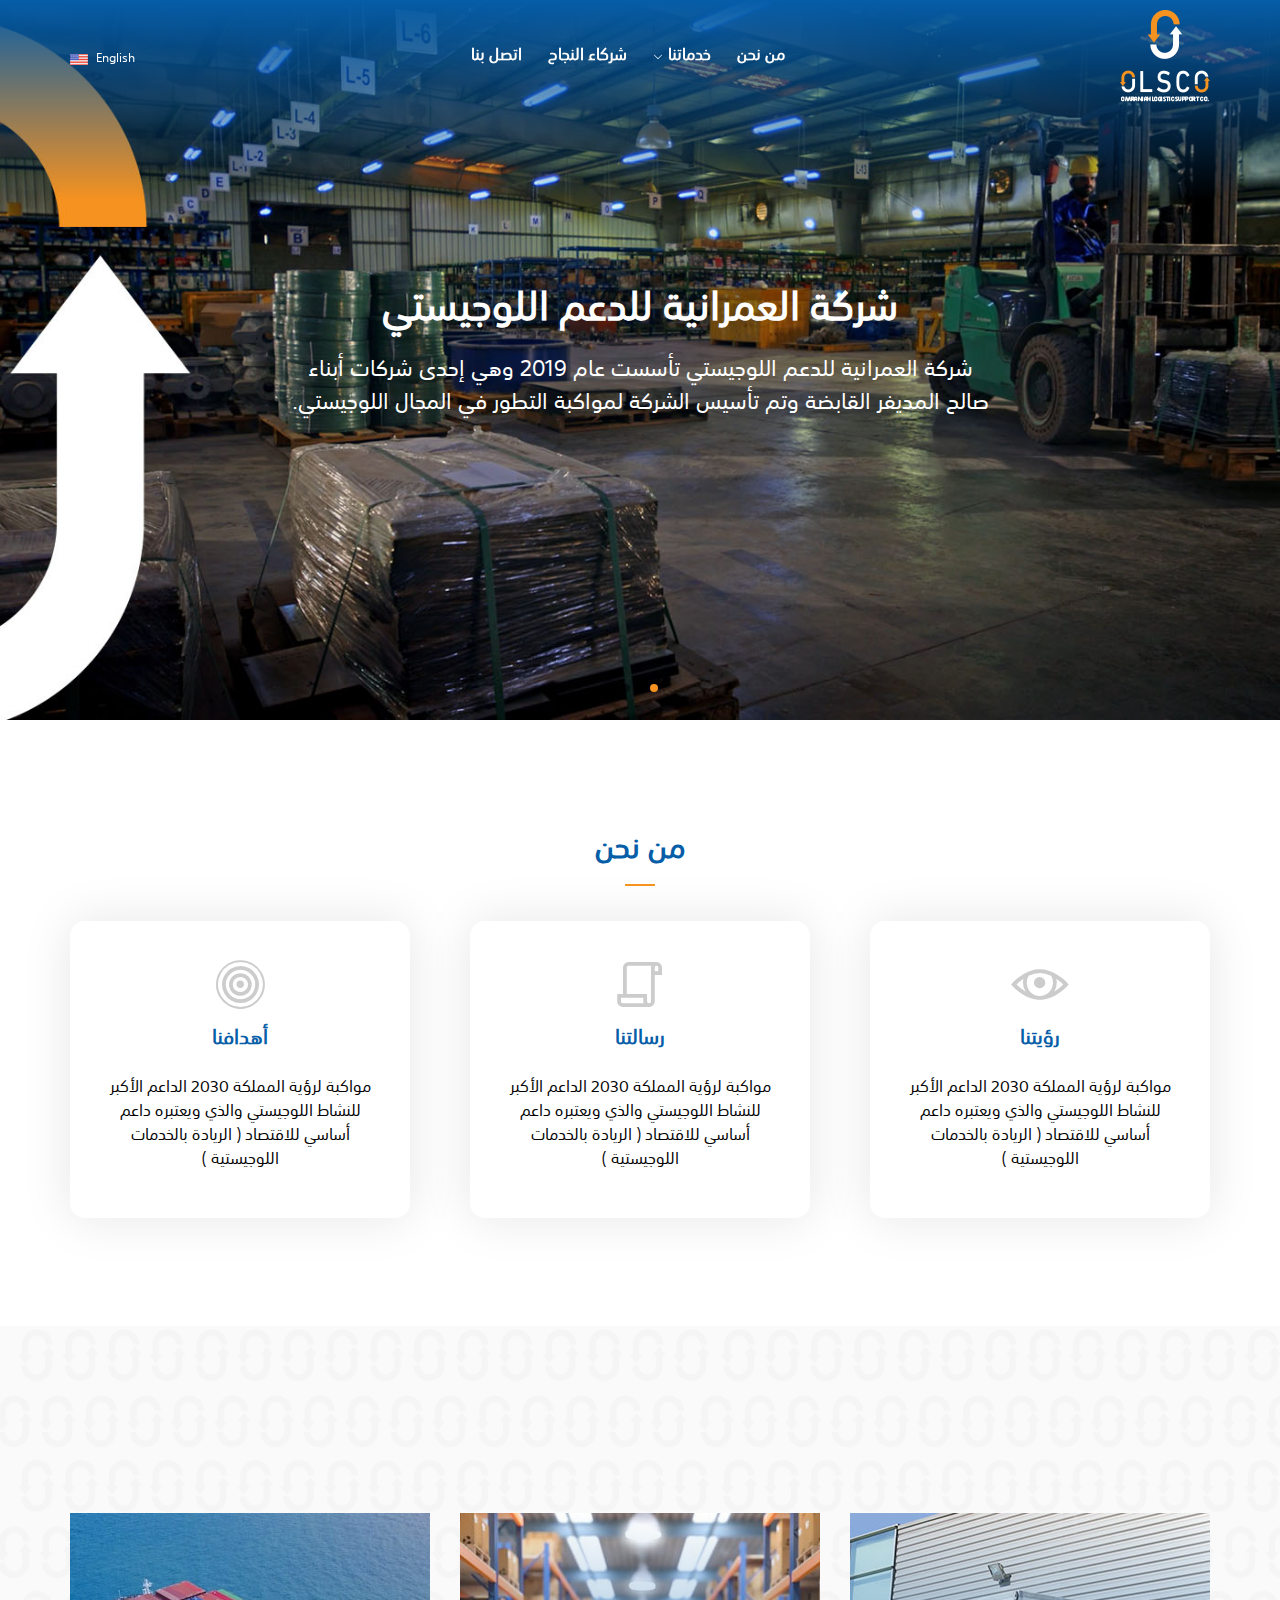
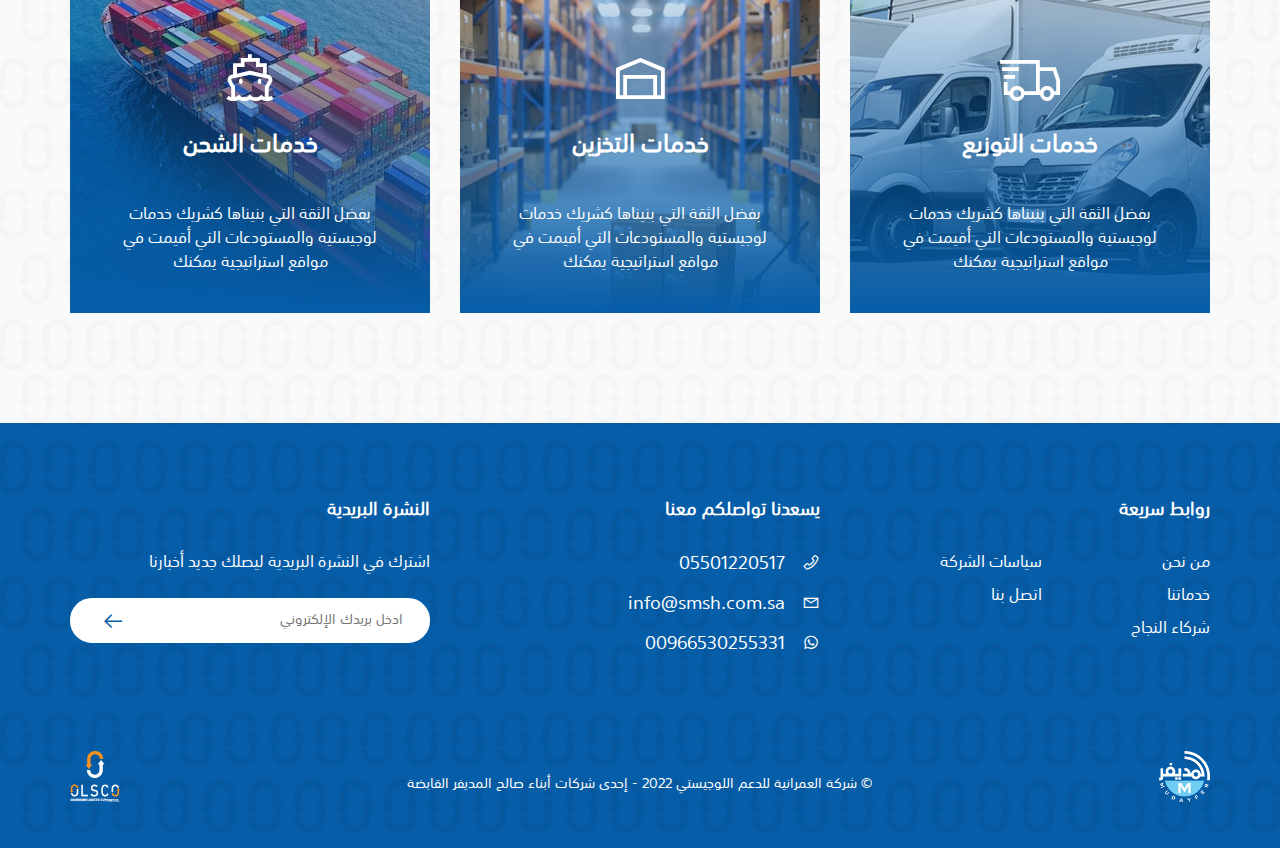
<file: index.html>
<!DOCTYPE html>
<html lang="ar" dir="rtl">
  <head>
    <meta charset="utf-8" />
    <meta http-equiv="X-UA-Compatible" content="IE=edge" />
    <meta name="viewport" content="width=device-width, initial-scale=1" />
    <title>شركة العمرانية للدعم اللوجيستي</title>
    <link rel="icon" href="images/fav.png" type="image/png" />
    <link rel="stylesheet" href="css/all.min.css" />
    <link rel="stylesheet" href="css/line-awesome.min.css" />
    <link rel="stylesheet" href="css/bootstrap.min.css" />
    <link rel="stylesheet" href="css/bootstrap-rtl.min.css" />
    <link rel="stylesheet" href="css/fonts.css" />
    <link rel="stylesheet" href="css/animate.css" />
    <link rel="stylesheet" href="css/swiper.min.css" />
    <link rel="stylesheet" href="css/style.css" />
  </head>

  <body>
    <!-- preloader -->
    <div class="preloader">
      <div class="progress">
        <div class="progress-bar"></div>
      </div>
    </div>
    <!-- preloader -->
    <!-- header section -->
    <header>
      <div class="top-header">
        <div class="container">
          <div class="nav-header">
            <figure class="img-logo">
              <a href="#"><img src="images/logo.png" class="img-fluid" /></a>
            </figure>
            <div class="fixed-logo">
              <figure class="logo-sm">
                <a href="#"
                  ><img src="images/logo.png" class="img-fluid"
                /></a>
              </figure>
            </div>
            <div class="navgition">
              <div class="nav-head">
                <div class="lang-section">
                  <div class="dropdown">
                    <div class="lang-word ">
                      <img src="images/flag.png" alt="flag">
                      <a href="index-en.html" class="language-anchor">English</a>
                    </div>
                  
                  </div>
                </div>
              </div>
              <ul class="big-menu list-unstyled">
               
                <li>
                  <a href="#"> من نحن </a>
                </li>
                <li class=" slide-menu">
                  <div class="btn-div">
                    <a href="#" class="menu-name cat-anchor chevron-down">
                     خدماتنا
                    </a>
                  </div>
                  <!-- slidedown-menu -->
                  <div class="cats-dispaly">
                    <ul class="cats-div list-unstyled">
                     
                      <li class="cat-li has-level-2">
                        <a href="#" class="cat-anchor fixall">
                          <span>لحام</span>
                        </a>
                      </li>
                      <li class="cat-li has-level-2">
                        <a href="#" class="cat-anchor fixall">
                          <span> تشكيل المعادن</span>
                        </a>
                      </li>
                      <li class="cat-li has-level-2">
                        <a href="#" class="cat-anchor fixall">
                          <span> تخريم بانش</span>
                        </a>
                      </li>
                      <li class="cat-li has-level-2">
                        <a href="#" class="cat-anchor fixall">
                          <span> الكتروستاتيك</span>
                        </a>
                      </li>
                    </ul>
                  </div>
                  <!-- slidedown-menu -->
                </li>
                <li>
                  <a href="#"> شركاء النجاح</a>
                </li>
                <li>
                  <a href="#"> اتصل بنا</a>
                </li>
              </ul>
            </div>
           
           
         
          <div class="show-icons">
            <div class="lang-section">
              <div class="dropdown">
                <div class="lang-word ">
                  <img src="images/flag.png" alt="flag">
                  <a href="index-en.html" class="language-anchor">English</a>
                </div>
               
               
              </div>
            </div>
           
           
            <a class="menu-bars fixall" id="menu-id" href="#!">
              <div class="hamburger-lines">
                <span class="line line1"></span>
                <span class="line line2"></span>
                <span class="line line3"></span>
              </div>
            </a>

          </div>
        </div>
      </div>
      <div class="overlay-box">
        <a role="button" type="button" title="" class="add-to fixed-search">
          <span class="open-search"></span>
        </a>
      </div>
    </header>

    <!-- header section     -->
    <!-- main slider -->
    
    <main class="main-slider">
      <div class="cover"></div>
      <div class="swiper-cont">
        <div class="swiper-container">
          <div class="swiper-wrapper">
            <div class="swiper-slide">
              <div class="main">
              
                <figure class="pro-img">
                  <img src="images/main-slider/01.jpg" class="img-fluid" />
                </figure>
                <div class="main-caption">
                  <h2 class="caption-title">شركة العمرانية للدعم اللوجيستي</h2>
                  <p class="caption-pargh">
                   شركة العمرانية للدعم اللوجيستي تأسست عام 2019 وهي إحدى شركات أبناء صالح المديفر 
                   القابضة وتم تأسيس الشركة لمواكبة التطور في المجال اللوجيستي. 
                  </p>
                 
                </div>
              </div>
            </div>
            <div class="swiper-slide">
              <div class="main">
                <figure class="pro-img">
                  <img src="images/main-slider/01.jpg" class="img-fluid" />
                </figure>
                <div class="main-caption">
                  <h2 class="caption-title">شركة العمرانية للدعم اللوجيستي</h2>
                  <p class="caption-pargh">
                   شركة العمرانية للدعم اللوجيستي تأسست عام 2019 وهي إحدى شركات أبناء صالح المديفر 
                   القابضة وتم تأسيس الشركة لمواكبة التطور في المجال اللوجيستي. 
                  </p>
                 
                </div>
              </div>
            </div>
            <div class="swiper-slide">
              <div class="main">
                <figure class="pro-img">
                  <img src="images/main-slider/01.jpg" class="img-fluid" />
                </figure>
                <div class="main-caption">
                  <h2 class="caption-title">شركة العمرانية للدعم اللوجيستي</h2>
                  <p class="caption-pargh">
                   شركة العمرانية للدعم اللوجيستي تأسست عام 2019 وهي إحدى شركات أبناء صالح المديفر 
                   القابضة وتم تأسيس الشركة لمواكبة التطور في المجال اللوجيستي. 
                  </p>
                 
                </div>
              </div>
            </div>
          </div>
          <div class="swiper-pagination"></div>
        </div>
        <div class="swiper-btn-prev swiper-btn">
          <i class="las la-arrow-right"></i>
        </div>
        <div class="swiper-btn-next swiper-btn">
          <i class="las la-arrow-left"></i>
        </div>
      </div>
    </main>
    <!-- main slider -->
    <!-- section about-us -->
    <section class="about-us-section">
      <div class="container">
        <div class="about-us-cont wow fadeInDown" wow-data-delay="5s">
          <h2 class="about-us-head">
        من نحن
          </h2>
         <div class="features-blocks">
          <div class="feature-block">
            <i class="las la-eye"></i>
            <h2>رؤيتنا</h2>
            <p>مواكبة لرؤية المملكة 2030 الداعم 
              الأكبر للنشاط اللوجيستي والذي 
              ويعتبره داعم أساسي للاقتصاد
              ( الريادة بالخدمات اللوجيستية )
            </p>
          </div>

          <div class="feature-block">
            <i class="las la-scroll"></i>
            <h2>رسالتنا</h2>
            <p>مواكبة لرؤية المملكة 2030 الداعم 
              الأكبر للنشاط اللوجيستي والذي 
              ويعتبره داعم أساسي للاقتصاد
              ( الريادة بالخدمات اللوجيستية )
            </p>
          </div>

          <div class="feature-block">
            <i class="las la-bullseye"></i>
            <h2>أهدافنا</h2>
            <p>مواكبة لرؤية المملكة 2030 الداعم 
              الأكبر للنشاط اللوجيستي والذي 
              ويعتبره داعم أساسي للاقتصاد
              ( الريادة بالخدمات اللوجيستية )
            </p>
          </div>


         </div>
         
        </div>
      </div>
    </section>
    <!-- section about-us -->
    
    <!-- services-section -->
    <section class="services">
      <div class="container">
        <h2 class="about-us-head wow fadeInDown" wow-data-delay="5s">
          خدماتنا
        </h2>
        <div class="services-cont">
          <div class="services-box">
            <a href="#" class="services-ancor">
              <figure class="services-img">
                <img src="images/services/01.jpg" class="img-fluid" />
                <div class="cover-2">
                  <i class="las la-shipping-fast"></i>
                  <h2>خدمات التوزيع</h2>
                  <p>بفضل الثقة التي بنيناها كشريك 
                    خدمات لوجيستية والمستودعات التي 
                    أقيمت في مواقع استراتيجية يمكنك
                  </p>
                </div>
              </figure>
             
            </a>
          
          </div>
          <div class="services-box">
            <a href="#" class="services-ancor">
              <figure class="services-img">
                <img src="images/services/02.jpg" class="img-fluid" />
                <div class="cover-2">
                  <i class="las la-warehouse"></i>
                  <h2>خدمات التخزين</h2>
                  <p>بفضل الثقة التي بنيناها كشريك 
                    خدمات لوجيستية والمستودعات التي 
                    أقيمت في مواقع استراتيجية يمكنك
                  </p>
                </div>
              </figure>
             
            </a>
          
          </div>
          <div class="services-box">
            <a href="#" class="services-ancor">
              <figure class="services-img">
                <img src="images/services/03.jpg" class="img-fluid" />
                <div class="cover-2">
                  <i class="las la-ship"></i>
                  <h2>خدمات الشحن</h2>
                  <p>بفضل الثقة التي بنيناها كشريك 
                    خدمات لوجيستية والمستودعات التي 
                    أقيمت في مواقع استراتيجية يمكنك
                  </p>
                </div>
              </figure>
             
            </a>
          
          </div>
       
        </div>
       
      </div>
    </section>
    <!-- services-section -->
   
    <!-- footer section -->
    <footer>
      <div class="container">
     
        <div class="footer-cont">
          <div class="row">
            <div class="col-md-4 col-xs-12">
              <div class="nav-foot-cont">
                <h2 class="nav-foot-header nav-accordion">روابط سريعة</h2>
                <ul class="nav-foot nav-wrap list-unstyled">
                  <li class="nav-foot-li">
                    <a href="#" class="nav-foot-link">من نحن</a>
                  </li>
                  <li class="nav-foot-li">
                    <a href="#" class="nav-foot-link">خدماتنا</a>
                  </li>
                  <li class="nav-foot-li">
                    <a href="#" class="nav-foot-link">شركاء النجاح</a>
                  </li>
                  <li class="nav-foot-li">
                    <a href="#" class="nav-foot-link">سياسات الشركة</a>
                  </li>
                  <li class="nav-foot-li">
                    <a href="#" class="nav-foot-link">اتصل بنا</a>
                  </li>
                </ul>
              </div>
            </div>
            <div class="col-md-4 col-xs-12">
              <div class="nav-foot-cont">
                <h2 class="nav-foot-header">يسعدنا تواصلكم معنا</h2>
                <div class="nav-foot">
                  <div class="social">
                    <a href="#"><span class="social-link">
                      <i class="las la-phone phone-icon"></i>
                      05501220517
                    </span></a>
                    <a href="#"> <span class="social-link">
                      <i class="las la-envelope"></i>
                     info@smsh.com.sa
                    </span></a>
                    <a href="#"><span class="social-link">
                      <i class="lab la-whatsapp"></i>
                     00966530255331
                    </span></a>
                   
                  </div>
                </div>
              </div>
            </div>

            <div class="col-md-4 col-xs-12">
              <div class="nav-foot-cont">
                <h2 class="nav-foot-header">النشرة البريدية</h2>
                <div class="nav-foot">
                 <p>اشترك في النشرة البريدية ليصلك جديد أخبارنا</p>
                 <div class="newsletter-cont">
                  <input type="email" value="" class="newsletter-input" placeholder="ادخل بريدك الإلكتروني">
                  <button type="submit" class="newsletter-button">
                    <i class="las la-arrow-left"></i>
                  </button>
                </div>

                </div>
              </div>
            </div>
           
          </div>
        </div>
        <div class="copy-flex">
          <figure class="fot-logo-1">
            <img src="images/copy.png" class="copywrite" />
          </figure>
          <div class="copy-right">
            © شركة العمرانية للدعم اللوجيستي 2022 - إحدى شركات أبناء صالح المديفر القابضة
          </div>
          <figure class="fot-logo-2" >
            <img src="images/copy-2.png" class="copywrite" />
          </figure>
        </div>
      </div>
    </footer>
    <!-- footer section -->
    <!-- arrow to top -->
    <a class="arrow-top">
      <i class="las la-arrow-up"></i>
    </a>
    <!-- arrow to top -->
    <script src="js/jquery-3.4.1.min.js"></script>
    <script src="js/bootstrap.min.js"></script>
    <script src="js/wow.min.js"></script>
    <script src="js/swiper.min.js"></script>
    <script src="js/script.js"></script>
  </body>
</html>
</file>
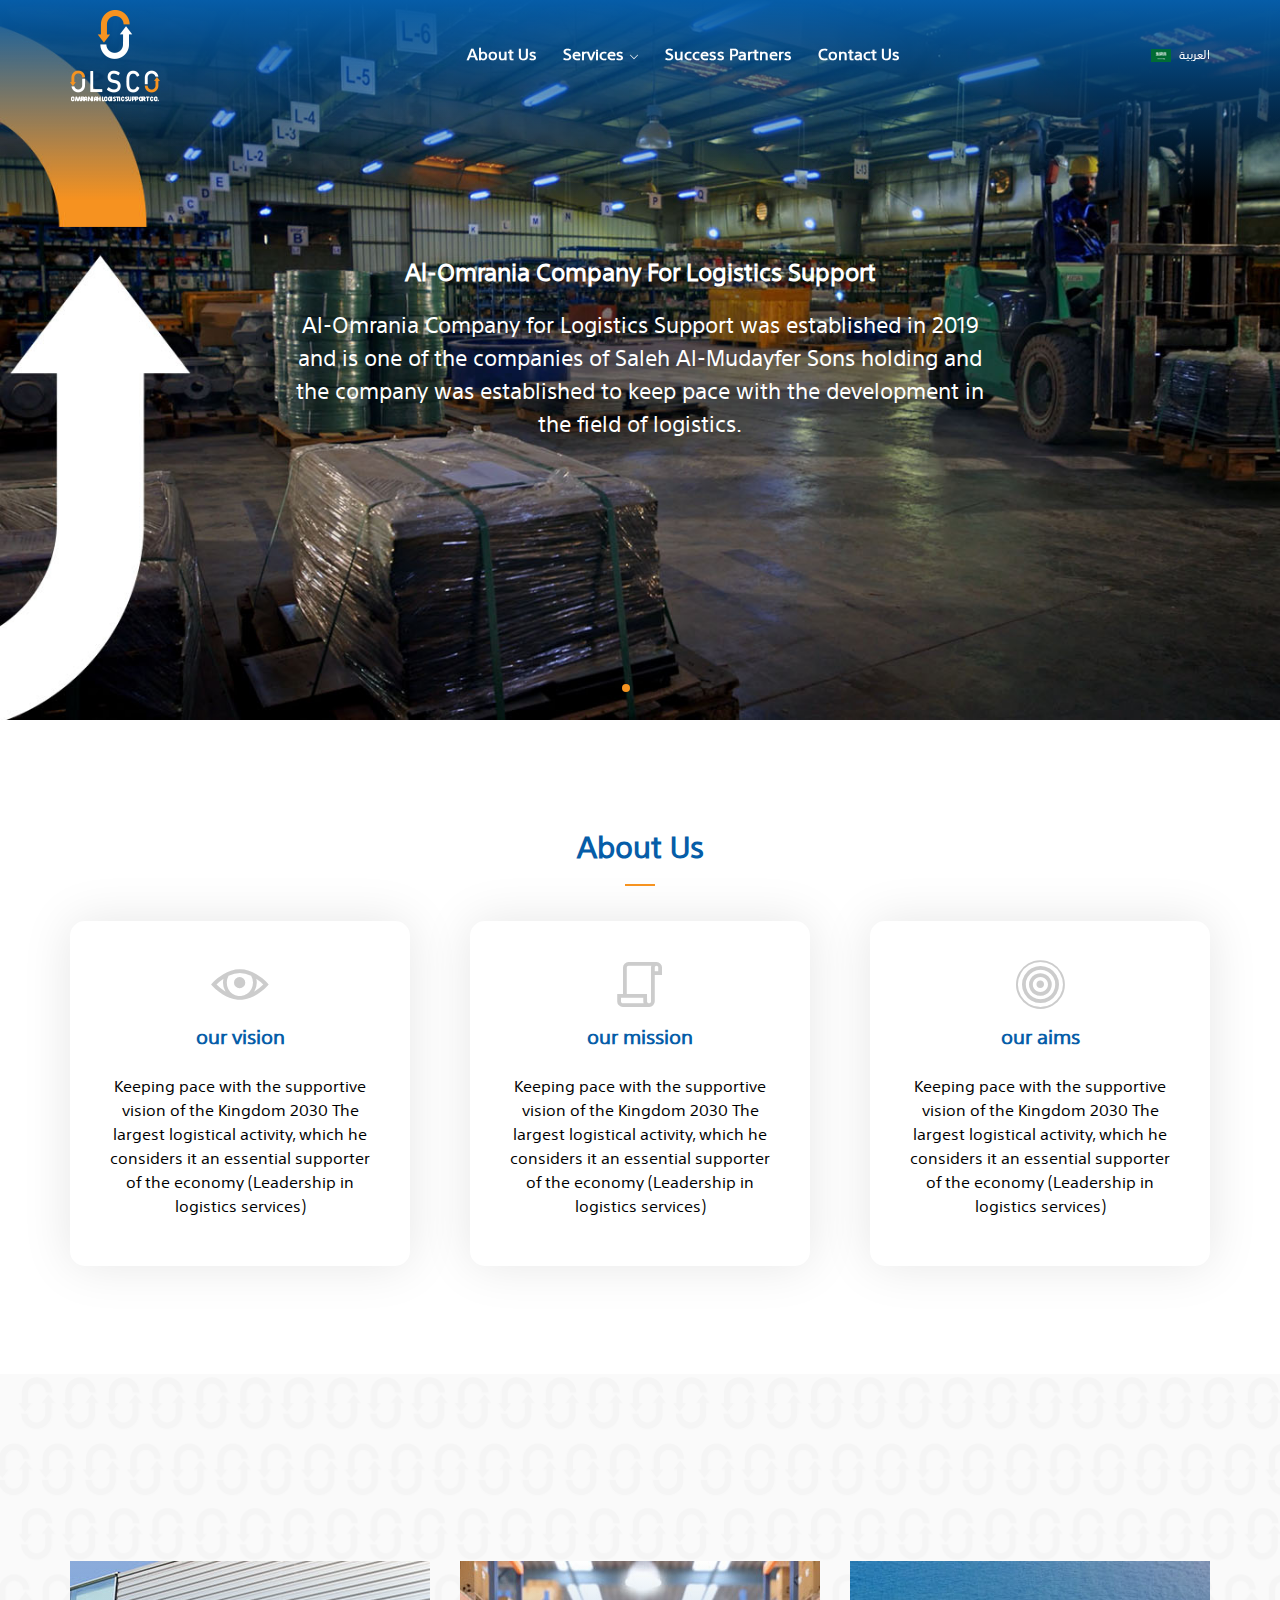
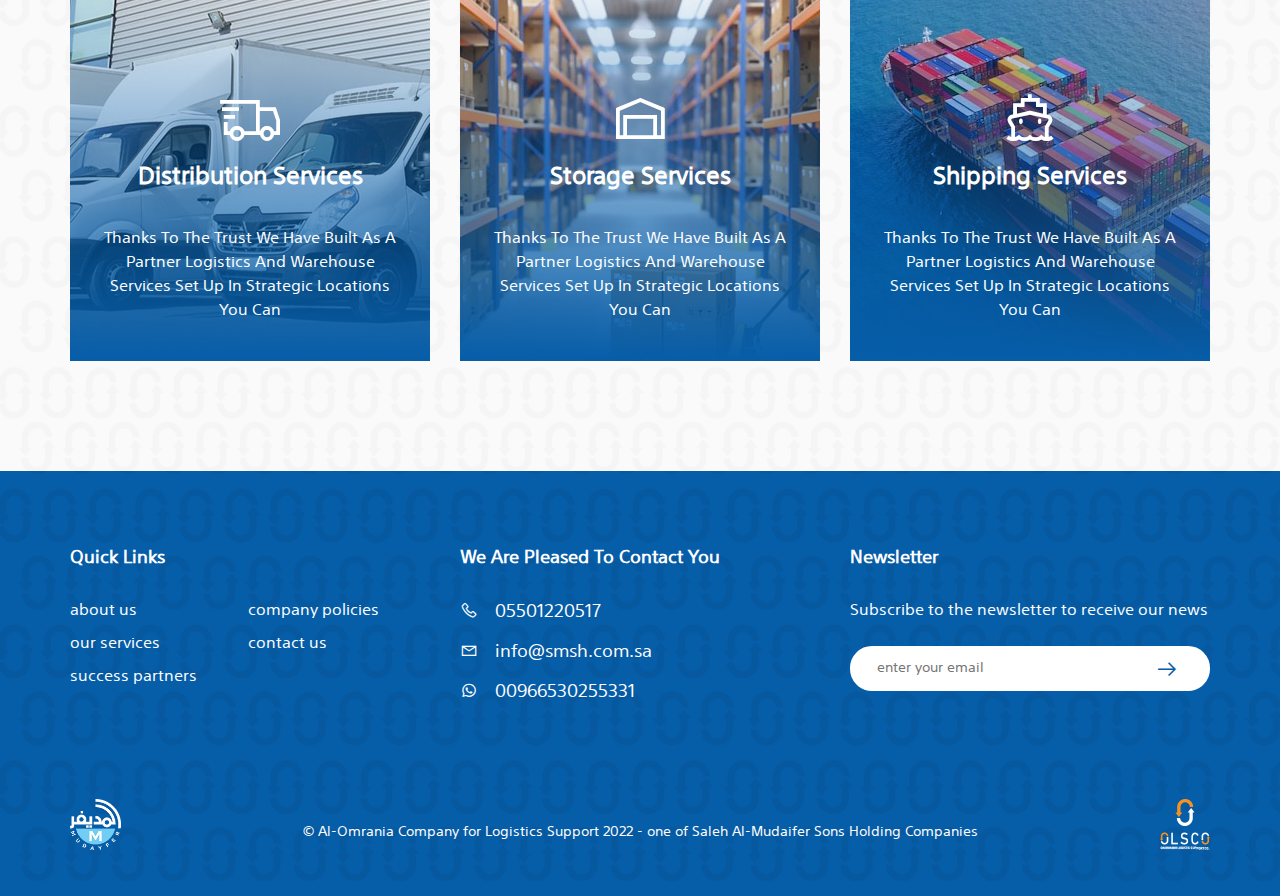
<file: index-en.html>
<!DOCTYPE html>
<html lang="en" dir="ltr">
  <head>
    <meta charset="utf-8" />
    <meta http-equiv="X-UA-Compatible" content="IE=edge" />
    <meta name="viewport" content="width=device-width, initial-scale=1" />
    <title>Al-Omrania Company for Logistics Support</title>
    <link rel="icon" href="images/fav.png" type="image/png" />
    <link rel="stylesheet" href="css/all.min.css" />
    <link rel="stylesheet" href="css/line-awesome.min.css" />
    <link rel="stylesheet" href="css/bootstrap.min.css" />
    <link rel="stylesheet" href="css/fonts.css" />
    <link rel="stylesheet" href="css/animate.css" />
    <link rel="stylesheet" href="css/swiper.min.css" />
    <link rel="stylesheet" href="css/style.css" />
  </head>

  <body>
    <!-- preloader -->
    <div class="preloader">
      <div class="progress">
        <div class="progress-bar"></div>
      </div>
    </div>
    <!-- preloader -->
    <!-- header section -->
    <header>
      <div class="top-header">
        <div class="container">
          <div class="nav-header">
            <figure class="img-logo">
              <a href="#"><img src="images/logo.png" class="img-fluid" /></a>
            </figure>
            <div class="fixed-logo">
              <figure class="logo-sm">
                <a href="#"
                  ><img src="images/logo.png" class="img-fluid"
                /></a>
              </figure>
            </div>
            <div class="navgition">
              <div class="nav-head">
                <div class="lang-section">
                  <div class="dropdown">
                    <div class="lang-word ">
                      <img src="images/lang.png" alt="flag">
                      <a href="index.html" class="language-anchor">العربية</a>
                    </div>
                  
                  </div>
                </div>
              </div>
              <ul class="big-menu list-unstyled">
               
                <li>
                  <a href="#"> about us</a>
                </li>
                <li class=" slide-menu">
                  <div class="btn-div">
                    <a href="#" class="menu-name cat-anchor chevron-down">
                     services
                    </a>
                  </div>
                  <!-- slidedown-menu -->
                  <div class="cats-dispaly">
                    <ul class="cats-div list-unstyled">
                     
                      <li class="cat-li has-level-2">
                        <a href="#" class="cat-anchor fixall">
                          <span>services</span>
                        </a>
                      </li>
                      <li class="cat-li has-level-2">
                        <a href="#" class="cat-anchor fixall">
                          <span> services</span>
                        </a>
                      </li>
                      <li class="cat-li has-level-2">
                        <a href="#" class="cat-anchor fixall">
                          <span> services</span>
                        </a>
                      </li>
                      <li class="cat-li has-level-2">
                        <a href="#" class="cat-anchor fixall">
                          <span> services</span>
                        </a>
                      </li>
                    </ul>
                  </div>
                  <!-- slidedown-menu -->
                </li>
                <li>
                  <a href="#"> success partners</a>
                </li>
                <li>
                  <a href="#"> contact us</a>
                </li>
              </ul>
            </div>
           
           
         
          <div class="show-icons">
            <div class="lang-section">
              <div class="dropdown">
                <div class="lang-word ">
                  <img src="images/lang.png" alt="flag">
                  <a href="index.html" class="language-anchor">العربية</a>
                </div>
               
               
              </div>
            </div>
           
           
            <a class="menu-bars fixall" id="menu-id" href="#!">
              <div class="hamburger-lines">
                <span class="line line1"></span>
                <span class="line line2"></span>
                <span class="line line3"></span>
              </div>
            </a>

          </div>
        </div>
      </div>
      <div class="overlay-box">
        <a role="button" type="button" title="" class="add-to fixed-search">
          <span class="open-search"></span>
        </a>
      </div>
    </header>

    <!-- header section     -->
    <!-- main slider -->
    
    <main class="main-slider">
      <div class="cover"></div>
      <div class="swiper-cont">
        <div class="swiper-container">
          <div class="swiper-wrapper">
            <div class="swiper-slide">
              <div class="main">
              
                <figure class="pro-img">
                  <img src="images/main-slider/01.jpg" class="img-fluid" />
                </figure>
                <div class="main-caption">
                  <h2 class="caption-title">Al-Omrania Company for Logistics Support</h2>
                  <p class="caption-pargh">
                    Al-Omrania Company for Logistics Support was established in 2019 and is one of the companies of Saleh Al-Mudayfer Sons
                    holding and the company was established to keep pace with the development in the field of logistics.
                  </p>
                 
                </div>
              </div>
            </div>
            <div class="swiper-slide">
              <div class="main">
                <figure class="pro-img">
                  <img src="images/main-slider/01.jpg" class="img-fluid" />
                </figure>
                <div class="main-caption">
                  <h2 class="caption-title">Al-Omrania Company for Logistics Support</h2>
                  <p class="caption-pargh">
                    Al-Omrania Company for Logistics Support was established in 2019 and is one of the companies of Saleh Al-Mudayfer Sons
                    holding and the company was established to keep pace with the development in the field of logistics.
                  </p>
                 
                </div>
              </div>
            </div>
            <div class="swiper-slide">
              <div class="main">
                <figure class="pro-img">
                  <img src="images/main-slider/01.jpg" class="img-fluid" />
                </figure>
                <div class="main-caption">
                  <h2 class="caption-title">Al-Omrania Company for Logistics Support</h2>
                  <p class="caption-pargh">
                    Al-Omrania Company for Logistics Support was established in 2019 and is one of the companies of Saleh Al-Mudayfer Sons
                    holding and the company was established to keep pace with the development in the field of logistics.
                  </p>
                 
                </div>
              </div>
            </div>
          </div>
          <div class="swiper-pagination"></div>
        </div>
        <div class="swiper-btn-prev swiper-btn">
          <i class="las la-arrow-right"></i>
        </div>
        <div class="swiper-btn-next swiper-btn">
          <i class="las la-arrow-left"></i>
        </div>
      </div>
    </main>
    <!-- main slider -->
    <!-- section about-us -->
    <section class="about-us-section">
      <div class="container">
        <div class="about-us-cont wow fadeInDown" wow-data-delay="5s">
          <h2 class="about-us-head">
       about us
          </h2>
         <div class="features-blocks">
          <div class="feature-block">
            <i class="las la-eye"></i>
            <h2>our vision</h2>
            <p>
              Keeping pace with the supportive vision of the Kingdom 2030
              The largest logistical activity, which
              he considers it an essential supporter of the economy
              (Leadership in logistics services)
            </p>
          </div>

          <div class="feature-block">
            <i class="las la-scroll"></i>
            <h2>our mission</h2>
            <p>
              Keeping pace with the supportive vision of the Kingdom 2030
              The largest logistical activity, which
              he considers it an essential supporter of the economy
              (Leadership in logistics services)
            </p>
          </div>

          <div class="feature-block">
            <i class="las la-bullseye"></i>
            <h2>our aims</h2>
            <p>
              Keeping pace with the supportive vision of the Kingdom 2030
              The largest logistical activity, which
              he considers it an essential supporter of the economy
              (Leadership in logistics services)
            </p>
          </div>


         </div>
         
        </div>
      </div>
    </section>
    <!-- section about-us -->
    
    <!-- services-section -->
    <section class="services">
      <div class="container">
        <h2 class="about-us-head wow fadeInDown" wow-data-delay="5s">
          services
        </h2>
        <div class="services-cont">
          <div class="services-box">
            <a href="#" class="services-ancor">
              <figure class="services-img">
                <img src="images/services/01.jpg" class="img-fluid" />
                <div class="cover-2">
                  <i class="las la-shipping-fast"></i>
                  <h2>Distribution services</h2>
                  <p>
                    Thanks to the trust we have built as a partner
                    Logistics and warehouse services
                    Set up in strategic locations you can
                  </p>
                </div>
              </figure>
             
            </a>
          
          </div>
          <div class="services-box">
            <a href="#" class="services-ancor">
              <figure class="services-img">
                <img src="images/services/02.jpg" class="img-fluid" />
                <div class="cover-2">
                  <i class="las la-warehouse"></i>
                  <h2>storage services</h2>
                  <p>
                    Thanks to the trust we have built as a partner
                    Logistics and warehouse services
                    Set up in strategic locations you can
                  </p>
                </div>
              </figure>
             
            </a>
          
          </div>
          <div class="services-box">
            <a href="#" class="services-ancor">
              <figure class="services-img">
                <img src="images/services/03.jpg" class="img-fluid" />
                <div class="cover-2">
                  <i class="las la-ship"></i>
                  <h2>shipping services</h2>
                  <p>
                    Thanks to the trust we have built as a partner
                    Logistics and warehouse services
                    Set up in strategic locations you can
                  </p>
                </div>
              </figure>
             
            </a>
          
          </div>
       
        </div>
       
      </div>
    </section>
    <!-- services-section -->
   
    <!-- footer section -->
    <footer>
      <div class="container">
     
        <div class="footer-cont">
          <div class="row">
            <div class="col-md-4 col-xs-12">
              <div class="nav-foot-cont">
                <h2 class="nav-foot-header nav-accordion">quick links</h2>
                <ul class="nav-foot nav-wrap list-unstyled">
                  <li class="nav-foot-li">
                    <a href="#" class="nav-foot-link">about us</a>
                  </li>
                  <li class="nav-foot-li">
                    <a href="#" class="nav-foot-link">our services</a>
                  </li>
                  <li class="nav-foot-li">
                    <a href="#" class="nav-foot-link">success partners</a>
                  </li>
                  <li class="nav-foot-li">
                    <a href="#" class="nav-foot-link">company policies</a>
                  </li>
                  <li class="nav-foot-li">
                    <a href="#" class="nav-foot-link">contact us</a>
                  </li>
                </ul>
              </div>
            </div>
            <div class="col-md-4 col-xs-12">
              <div class="nav-foot-cont">
                <h2 class="nav-foot-header">We are pleased to contact you</h2>
                <div class="nav-foot">
                  <div class="social">
                    <a href="#"><span class="social-link">
                      <i class="las la-phone phone-icon"></i>
                      05501220517
                    </span></a>
                    <a href="#"> <span class="social-link">
                      <i class="las la-envelope"></i>
                     info@smsh.com.sa
                    </span></a>
                    <a href="#"><span class="social-link">
                      <i class="lab la-whatsapp"></i>
                     00966530255331
                    </span></a>
                   
                  </div>
                </div>
              </div>
            </div>

            <div class="col-md-4 col-xs-12">
              <div class="nav-foot-cont">
                <h2 class="nav-foot-header">newsletter</h2>
                <div class="nav-foot">
                 <p>Subscribe to the newsletter to receive our news</p>
                 <div class="newsletter-cont">
                  <input type="email" value="" class="newsletter-input" placeholder="enter your email">
                  <button type="submit" class="newsletter-button">
                    <i class="las la-arrow-right"></i>
                  </button>
                </div>

                </div>
              </div>
            </div>
           
          </div>
        </div>
        <div class="copy-flex">
          <figure class="fot-logo-1">
            <img src="images/copy.png" class="copywrite" />
          </figure>
          <div class="copy-right">
            © Al-Omrania Company for Logistics Support 2022 - one of Saleh Al-Mudaifer Sons Holding Companies
          </div>
          <figure class="fot-logo-2" >
            <img src="images/copy-2.png" class="copywrite" />
          </figure>
        </div>
      </div>
    </footer>
    <!-- footer section -->
    <!-- arrow to top -->
    <a class="arrow-top">
      <i class="las la-arrow-up"></i>
    </a>
    <!-- arrow to top -->
    <script src="js/jquery-3.4.1.min.js"></script>
    <script src="js/bootstrap.min.js"></script>
    <script src="js/wow.min.js"></script>
    <script src="js/swiper.min.js"></script>
    <script src="js/script.js"></script>
  </body>
</html>
</file>
<file: css/fonts.css>
@font-face {
    font-family: "SST-ARABIC";
    src: url("../webfonts/sst-arabic/SST-ARABIC-LIGHT.woff2") format("woff2"), url("../webfonts/sst-arabic/SST-ARABIC-LIGHT.woff") format("woff"), url("../webfonts/sst-arabic/SST-ARABIC-LIGHT.ttf") format("truetype");
    font-weight: 300;
    font-style: normal;
}

@font-face {
    font-family: "sst_arabiclight";
    src: url("../webfonts/sst-arabic/sst_arabiclight.woff2") format("woff2"), url("../webfonts/sst-arabic/sst_arabiclight.woff") format("woff"), url("../webfonts/sst-arabic/SST-ARABIC-LIGHT.TTF") format("truetype");
    font-weight: 300;
    font-style: normal;
}

@font-face {
    font-family: "SST-ARABIC-MEDIUM";
    src: url("../webfonts/sst-arabic/SST-ARABIC-MEDIUM.woff") format("woff"), url("../webfonts/sst-arabic/SST-ARABIC-MEDIUM.woff2") format("woff2"), url("../webfonts/sst-arabic/SST-ARABIC-MEDIUM.TTF") format("truetype");
    font-weight: 500;
    font-style: normal;
}

@font-face {
    font-family: "sst_arabicbold";
    src: url("../webfonts/sst-arabic/sst-arabic-bold-webfont.woff2") format("woff2"), url("../webfonts/sst-arabic/sst-arabic-bold-webfont.woff") format("woff"), url("../webfonts/sst-arabic/SST-ARABIC-BOLD.TTF") format("truetype");
    font-weight: 700;
    font-style: normal;
}

@font-face {
    font-family: "SST-ARABIC-ROMAN";
    src: url("../webfonts/sst-arabic/SST-ARABIC-ROMAN.woff") format("woff"), url("../webfonts/sst-arabic/SST-ARABIC-ROMAN.woff2") format("woff2"), url("../webfonts/sst-arabic/SST-ARABIC-ROMAN.TTF") format("truetype");
    font-weight: 400;
    font-style: normal;
}
</file>
<file: css/style.css>
body {
  font-family: "SST-ARABIC-ROMAN" !important;
  box-sizing: border-box;
  margin: 0;
  padding: 0;
  overflow-x: hidden;

}
@media (max-width: 991px) {
  body {
    /* padding-top: 55px; */
    position: relative;
  }
  html[dir="ltr"] .nav-header .big-menu{
    margin-inline-start: 0 !important;
  }
  .language-anchor{
    color: #808080 !important;
  }
  .cats-dispaly .cat-li:after{
    background-color: #e5e5e5 !important;
  }
 

}


.overflow {
  overflow: hidden;
}
:root {
  --main-color: #065da8;
  --main-hover: #f69320;
  --sec-color: #fff;
 
}

img {
  image-rendering: -webkit-optimize-contrast;
}
/*style scroll bar*/
/* width */
::-webkit-scrollbar {
  width: 6px;
}

/* Track */
::-webkit-scrollbar-track {
  background: #fff;
}

/* Handle */
::-webkit-scrollbar-thumb {
  background: var(--main-color);
}

/* Handle on hover */
::-webkit-scrollbar-thumb:hover {
  background: var(--main-hover);
}
/*preloader*/
.preloader {
  -webkit-pointer-events: none;
  pointer-events: none;
  -webkit-user-select: none;
  -moz-user-select: none;
  user-select: none;
}
.progress {
  position: fixed;
  z-index: 99999;
  top: 0;
  width: 100%;
  height: 5px;
  background-color: #f7f7f7;
  background-image: linear-gradient(to bottom, #f5f5f5, #f9f9f9);
  background-repeat: repeat-x;
  border-radius: 2px;
  box-shadow: 0 1px 2px rgba(0, 0, 0, 0.1) inset;
  overflow: hidden;
}

.progress-bar {
  animation: progress 6s ease infinite;
  padding: 1px;
  color: rgba(255, 255, 255, 100);
  background-image: linear-gradient(
    135deg,
    var(--main-hover),
    var(--main-color)
  );
  /* border-radius: 4px 4px 4px 4px; */
}
html[dir="ltr"] .progress-bar {
  background-image: linear-gradient(
    135deg,
    var(--main-color),
    var(--main-hover)
  );
}
@keyframes progress {
  from {
    width: 0;
    color: rgba(255, 255, 255, 0);
  }
  to {
    width: 100%;
    color: rgba(255, 255, 255, 1);
  }
}
/*preloader*/
/*                          header section                     */
/*                          dropdown                            */
.dropdown {
  position: relative;
  display: inline-block;
}

/* Dropdown Content (Hidden by Default) */
.dropdown-content {
  /* display: none; */
  visibility: hidden;
  opacity: 0;
  position: absolute;
  background-color: #fff;
  color: var(--sec-color);
  text-align: center;
  min-width: 120px;
  box-shadow: 0px 0px 7px 0px rgba(0, 0, 0, 0.11);
  border-radius: unset;
  z-index: 300;
  top: 38px;
  left: 50%;
  transform: translateX(-50%);
  padding: 7px 0;
  transition: all 0.3s ease-in-out;
}

.dropdown-content::before {
  content: "";
  display: block;
  width: 0;
  height: 0;
  border-left: 8px solid transparent;
  border-right: 8px solid transparent;
  border-bottom: 8px solid #fff;
  position: absolute;
  top: -8px;
  left: 50%;
  transform: translateX(-50%);
  transition: 0.3s;
  opacity: 1;
}

/* Links inside the dropdown */
.dropdown-content a {
  color: var(--sec-color);
  padding: 5px 15px;
  text-decoration: none;
  display: block;
  font-weight: 400;
  font-size: 14px;
  transition: all 0.3s ease-in-out;
}
.dropdown-content a:hover {
  color: var(--main-hover);
}

/* Show the dropdown menu on hover */
.dropdown:hover .dropdown-content {
  /* display: block; */
  visibility: visible;
  opacity: 1;
}
.chevron-down {
  display: -webkit-box;
  display: -ms-flexbox;
  display: flex;
  -webkit-box-align: center;
  -ms-flex-align: center;
  align-items: center;
  padding: 5px 0;
  cursor: pointer;
  font-size: 12px;
  color: #808080;
  font-weight: 400;
 
  transition: all 0.3s ease-in-out;
}
.lang-word{
  display: flex;
    flex-direction: row-reverse;
    align-items: center;
}
html[dir="ltr"] .lang-word{
  flex-direction: revert;
}
.language-anchor{
  font-size: 12px;
  color: #fff;
  margin-inline-end: 8px;
  transition: 0.5s;
}
.language-anchor:hover{
  color: var(--main-hover);
}
html[dir="ltr"] .language-anchor{
  margin-inline-end: 0;
  margin-inline-start: 8px;
}
.lang-word i {
  font-size: 16px;
  margin-inline-end: 4px;
}
.chevron-down::after,
.dropdown .hide-txt:after {
  content: "";
  font-family: "line Awesome Free";
  font-size: 8px;
  margin-inline-start: 4px;
  font-weight: 700;
}
.chevron-down:hover {
  color: var(--main-hover);
}
/*                          dropdown                            */
/*top header*/
header {
  position: fixed;
  top: 0;
  left: 0;
  width: 100%;
  z-index: 200;
  transition: all 0.3s ease-in-out;
}
.top-header a {
  text-decoration: none;
}
.show-icons {
  display: flex;
  align-items: center;
}
.show-icons .menu-bars {
  display: none;
}
.nav-header {
  display: flex;
  justify-content: space-between;
  align-items: center;
  padding: 10px 0;
  transition: all 0.3s ease-in-out;
}
.nav-header li a {
  color: #fff;
  font-size: 16px;
  text-transform: capitalize;
  transition: all 0.3s ease-in-out;
  font-weight: 600;
}

.nav-header li a:hover {
  color: var(--main-hover);
}
.nav-header li {
  margin: 0 13px;
}
.nav-header .big-menu {
  display: flex;
  align-items: center;
  justify-content: space-between;
  margin: 0;
  padding: 0;

}
html[dir="ltr"] .nav-header .big-menu{
  margin-inline-start: 55px;
}
.slide-menu {
  position: relative;
}
@media (min-width: 992px) {
  .slide-menu:hover .cats-dispaly {
    opacity: 1;
    visibility: visible;
    z-index: 99;
  }
  .slide-menu:hover .btn-div a {
    color: var(--main-hover);
  }
}
.cats-dispaly {
  border-radius: 5px;
  position: absolute;
  left: 50%;
  transform: translateX(-50%);
  top: calc(100% + 8px);
  z-index: -1;
  opacity: 0;
  visibility: hidden;
  width: max-content;
  min-width: 180px;
  max-width: 138px;
  background-color: rgba(255, 255, 255);
  color: var(--main-color);
  display: flex;
  justify-content: space-between;
  text-align: center;
  border: none;
  padding: 10px 0;
  transition: all 0.3s ease-in-out;
}

.cats-dispaly {
  box-shadow: 0px 0px 15px 0px rgba(0, 0, 0, 0.1);
  -webkit-box-shadow: 0px 0px 15px 0px rgba(0, 0, 0, 0.1);
  -moz-box-shadow: 0px 0px 15px 0px rgba(0, 0, 0, 0.1);
}
.cats-dispaly::before {
  content: "";
  display: block;
  width: 0;
  height: 0;
  border-left: 8px solid transparent;
  border-right: 8px solid transparent;
  /* border-bottom: 8px solid #fff; */
  position: absolute;
  top: -8px;
  left: 50%;
  transform: translateX(-50%);
  transition: 0.3s;
  opacity: 1;
}
.cats-div {
  display: flex;
  flex-direction: column;
  align-items: center;
  justify-content: center;
  width: 100%;
}
.cats-dispaly .cat-li:after{
  content: "";
  position: absolute;
  height: 1px;
  width: 132px;
  background-color: #e5e5e5;
  bottom: 0;
  left: 50%;
  transform: translateX(-50%);
}
.cats-dispaly .cat-li:last-child:after{
width: 0;
}
.cats-dispaly .cat-li {
  margin: 0;
  padding: 5px 0;
  position: relative;
}
.cats-dispaly .cat-li a {
  color: var(--main-color);
  text-decoration: none;
  line-height: 18px;
  display: block;
  font-weight: 400;
  font-size: 14px;
  display: flex;
  justify-content: space-between;
  width: 100%;
  align-items: center;
  padding: 0 15px;
  transition: all 0.3s ease-in-out;
}
.cats-dispaly .cat-li:hover > .cat-anchor {
  color: var(--main-hover);
}
.chevron-down::after {
  content: "";
  font-family: "line Awesome Free";
  font-size: 10px;
  margin-inline-start: 5px;
  font-weight: 900;
}
@media (max-width: 991px) {
  .nav-header li a {
    color: var(--main-color);
  }
  .cats-div {
    align-items: start;
    padding: 0;
    width: unset;
  }
  .cats-dispaly .cat-li{
    margin: 0 auto;
  }
  .cats-dispaly::before {
    display: none;
  }
  .cats-dispaly {
    min-width: unset;
    z-index: 99;
    padding: 0;
    height: unset;
    justify-content: flex-start;
    max-width: 100%;
  }
  .cats-dispaly .cat-li a {
    line-height: 20px;
    padding: 0 5px;
    color: var(--main-color);
  }
  .cats-dispaly {
    position: static;
    display: none;
    opacity: 1;
    visibility: visible;
    transition: none;
    box-shadow: none;
    border-radius: none;
  }
  html[dir="rtl"] .cats-dispaly {
    box-shadow: none;
  }
  .cats-dispaly {
    left: 0;
    right: 0;
    transform: translateX(0);
    background-color: #fff;
  }
  html[dir="rtl"] .cats-dispaly,
  html[dir="ltr"] .cats-dispaly {
    left: 0;
    right: 0;
    transform: translateX(0);
  }
 
 
  .cats-dispaly .cat-li a {
    text-align: start;
  }
  .top-header .cats-dispaly .cat-li a:hover,
  .cat-li:hover > .cat-anchor {
    color: var(--main-hover);
  }
  
   .fixed-nav .header-icons .fixed-search {
    display: block;
  }
}
 .fixed-search {
  display: none;
}

.fixed-nav {
  background-color: #065da8db;
  margin-top: -112px;
  transition: all 0.3s ease-in-out;
}
.fixed-nav .nav-header {
  padding: 10px 0;
}
.fixed-header {
  position: fixed;
}
.fixed-header .fixed-nav {
  margin: 0;
}
.nav-header .img-logo img {
  max-width: 90px;
    max-height: 92px;
  transition: all 0.3s ease-in-out;
}
.fixed-logo {
  display: none;
}
.fixed-nav .fixed-logo {
  display: flex;
  align-items: center;
}
.fixed-nav .img-logo {
  display: none;
}
.logo-sm img {
  /* max-width: 216px; */
}
.nav-header figure {
  margin: 0;
}
.nav-head {
  width: 100%;
  display: none;
}
/* .open-bars::after {
  content: "";
  font-family: "line Awesome Free";
  font-weight: 900;
  color: var(--black-color);
}
.close-bars::after {
  content: "";
  font-family: "line Awesome Free";
  font-weight: 900;
  color: var(--black-color);
} */
.hidden{
  display: none;
}
.search-form {
  width: 100%;
  position: relative;
 

}
.search-section {
  width: 238px;
  position: relative;
  margin-inline-start: 40px;
  margin-inline-end: 25px;
}
.search-input {
  position: relative;
  background-color: transparent;
  max-width: 100%;
  width: 100%;
  height: 40px;
  padding: 0 25px;
  padding-inline-end: 25px;
  font-size: 14px;
  color: #a6a6a6;
  font-weight: 400;
  border-radius: 20px;
  border-color: transparent;
  background-color: rgb(245, 245, 245);
  border:2px solid transparent;
  outline: none;
  transition: all 0.3s ease-in-out;
}



.search-input:focus {
  outline: none;
  border:2px solid var(--main-hover);
  
}


.search-input::placeholder {
  color: #a6a6a6;
}
.search-button {
  position: absolute;
  top: 50%;
  inset-inline-end: 5px;
  border-radius: 50%;
  transform: translateY(-50%);
  display: -webkit-box;
  display: -ms-flexbox;
  display: flex;
  -webkit-box-align: center;
  -ms-flex-align: center;
  align-items: center;
  -webkit-box-pack: center;
  -ms-flex-pack: center;
  justify-content: center;
  color: var(--main-color);
  background-color: transparent;
  border: none;
  font-size: 20px;
  padding: 0 12px;
  transition: 0.3s;
}
.search-button:hover {
  color: var(--main-hover);
}
html[dir="rtl"] .search-button {
  transform: translateY(-50%) scaleX(-1);
}
html[dir="rtl"] .open-search {
  transform: scaleX(-1);
  display: inline-block;
}
.open-search::after {
  content: "";
  font-family: "Line Awesome Free";
  font-weight: 700;
}

.close-search::after {
  content: "";
  font-family: "Line Awesome Free";
  font-weight: 700;
  color: var(--black-color);
}
.overlay-box .close-search::after {
  color: #fff;
}
.overlay-box .fixed-search {
  position: absolute;
  top: 20px;
  left: 50%;
  transform: translateX(-50%);
}
.close-bars::after {
  content: "";
  font-family: "line Awesome Free";
  font-weight: 900;
  color: var(--main-hover);
}
@media (max-width: 991px) {
 
  .features-box img{
    width: 100% !important;
  }
  

  /* .close-search {
    z-index: 99;
  } */
  /* .fixed-nav .search-section {
    position: relative;
    top: -100%;
    left: 0;
    transform: translateX(-0%);
    width: 560px;
    z-index: 99;
    transition: all 0.3s ease-in-out;
  } */
  .search-button {
    color: var(--main-color);
  }
  .fixed-nav .search-open {
    top: 100px;
  }
}
.dropdown .add-to {
  cursor: pointer;
}
.top-header .add-to {
  color: var(--main-color);
  font-size: 24px;
  font-weight: 400;
 
  transition: all 0.3s ease-in-out;
}
.show-icons,
.header-icons .add-to {
  /* width: 52px;
  height: 52px; */
  position: relative;
  font-size: 24px;
  font-weight: 400;
  background-color: transparent;
  border: none;
  display: flex;
  text-align: center;
  justify-content: center;
  align-items: center;
  
  color: var(--main-color);
  transition: all 0.3s ease-in-out;
}
/*                          header section                     */
/*
           swiper section                     */
.main-slider {
  position: relative;
  overflow: hidden;
 
}
.cover{
  z-index: 9;
  background: rgb(2,0,36);
  background: linear-gradient(180deg, rgba(2,0,36,1) 0%, rgba(6,93,168,1) 0%, rgba(29,177,86,0) 100%);
  position: absolute;
  top: 0;
  height: 200px;
  left: 0;
  right: 0;
  width: 100%;
}

.main,
.swiper-cont {
  position: relative;
}
.main .pro-img {
  display: -webkit-box;
  display: -ms-flexbox;
  display: flex;
  -webkit-box-align: center;
  -ms-flex-align: center;
  align-items: center;
  -webkit-box-pack: center;
  -ms-flex-pack: center;
  justify-content: center;
  overflow: hidden;
  width: 100%;
}
/* .main .pro-img::after {
  content: "";
  position: absolute;
  top: 0;
  left: 0;
  right: 0;
  bottom: 0;
  width: 100%;
  z-index: 2;
  background-color: rgba(0, 0, 0, 0.6);
} */
.main .pro-img img {
  width: 100%;
}
.main-caption {
  position: absolute;
  top: 50%;
  left: 50%;
  width: 100%;
  max-width: 700px;
  text-align: center;
  transform: translate(-50%, -50%);
  z-index: 4;
  align-items: center;
}
.caption-title {
  font-size: 40px;
  color: #fff;
  margin-bottom: 21px;
  text-align: center;
  text-transform: capitalize;
  font-weight: 700;
}
html[dir="ltr"] .caption-title{
  font-size: 24px;
}
.caption-pargh {
  font-weight: 500;
  font-size: 22px;
  color: #fff;
  text-align: center;
}

.main-slider .swiper-btn {
  position: absolute;
  z-index: 1;
  top: 50%;
  width: 40px;
  height: 40px;
  transform: translateY(-50%);
  background-color: rgba(0, 0, 0, 0.502);
  border-radius: 50%;
  display: none;
  -webkit-box-align: center;
  -ms-flex-align: center;
  align-items: center;
  -webkit-box-pack: center;
  -ms-flex-pack: center;
  justify-content: center;
  font-size: 20px;
  color: #fff;
  -webkit-transition: all 0.3s ease-in-out;
  transition: all 0.3s ease-in-out;
}

@media (min-width: 1320px) {
  .main-slider .swiper-btn {
    display: -webkit-box;
    display: -ms-flexbox;
    display: flex;
  }
}

.main-slider .swiper-btn:hover {
  color: #fff;
  background-color: var(--main-hover);
}
.main-slider .swiper-btn i {
  z-index: 2;
  color: #fff;
}
.main-slider .swiper-btn.swiper-btn-next {
  left: 57px;
}
.main-slider .swiper-btn.swiper-btn-prev {
  right: 57px;
}

.main-slider .swiper-pagination {
  position: relative;
  width: 100%;
  bottom: 52px;
  display: -webkit-box;
  display: -ms-flexbox;
  display: flex;
  -webkit-box-align: center;
  -ms-flex-align: center;
  align-items: center;
  -webkit-box-pack: center;
  -ms-flex-pack: center;
  justify-content: center;
}

.main-slider .swiper-pagination .swiper-pagination-bullet {
  width: 8px;
  height: 8px;
  border-radius: 50%;
  background-color: rgb(0, 0, 0);
  opacity: 0.502;
  margin: 0 3px;
  -webkit-transition: all 0.3s ease-in-out;
  transition: all 0.3s ease-in-out;
  outline: none !important;
}

@media (max-width: 991px) {
  .main-slider .swiper-pagination {
    display: -webkit-box;
    display: -ms-flexbox;
    display: flex;
  }
  .main {
    min-height: 250px;
  }
  .main .pro-img img {
    min-height: 250px;
  }
  .caption-title {
    font-size: 20px;
    margin-bottom: 15px;
  }
  .caption-pargh {
    font-size: 14px;
    margin-bottom: 15px;
    padding: 0 20px;
    display: none;
  }
  
}
.main-slider .swiper-pagination .swiper-pagination-bullet:hover {
  background-color: var(--main-hover);
}

.main-slider
  .swiper-pagination
  .swiper-pagination-bullet.swiper-pagination-bullet-active {
  background-color: var(--main-hover);
  opacity: 1;
}
/*                          main-slider                             */
/*                       about-us-section                             */
.about-us-section {
  margin-top: 88px;
}
.about-us-cont {
  text-align: center;
}
.about-us-head {
  text-align: center;
  text-transform: capitalize;
  font-size: 30px;
  color: var(--main-color);
  margin-bottom: 53px;
  font-weight: 700;
  position: relative;
}
.about-us-head:after{
  content: "";
  width: 30px;
  height: 2px;
  background-color: var(--main-hover);
  position: absolute;
  left:50%;
  transform:translateX(-50%);
 top:52px;
}
/* .about-us-pargh {
  text-align: center;
  font-weight: 400;
  font-size: 16px;
  color: var(--black-color);
  max-width: 1000px;
  margin: 0 auto;
  margin-bottom: 67px;
} */
.features-blocks{
  display: grid;
  grid-template-columns: repeat(3,1fr);
  grid-gap: 60px;
  margin-bottom: 108px;
}
.feature-block{
  border-radius: 15px;
  box-shadow: 0px 0px 50px 0px rgba(0, 0, 0, 0.1);
  padding: 34px 37px 46px;
  display: flex;
  justify-content: center;
  align-items: center;
  flex-wrap: wrap;
}
.feature-block i{
  font-size: 60px;
  color: rgb(204, 204, 204);
  margin-bottom: 12px;
}
.feature-block h2{
  margin: 0 0 25px;
  color: var(--main-color);
  font-size: 20px;
  width: 100%;
  font-weight: bold;
}
.feature-block p{
  font-size: 16px;
  color: #000;
  margin: 0;
}



@media (max-width: 991px) {
  .about-us-section {
    margin-top: 30px;
  }
  .about-us-head {
    font-size: 20px;
  }
  .cover{
    height: 100px;
  }
  .features-blocks{
    display: grid;
    grid-template-columns: repeat(1,1fr);
   
  }
}
/*                       about-us-section                             */
/*                      features-section                      */

/* .features-cont {
  display: grid;
  grid-template-columns: repeat(2, 1fr);
  gap: 0px;
  align-items: center;
}
.features-box {
  width: 100%;
  overflow: hidden;
 
}
.features-box img{
  width: 90%;
}
.feature-box-extra{
 
  padding-inline-start: calc((100vw - 1170px) / 2);

 
}
.features-word{
  display: flex;
  justify-content: flex-start;
  margin-bottom: 28px;
 
}
.features-word i{
  color: var(--main-hover);
  font-size: 40px;
  display: flex;
  justify-content: center;
  align-items: center;
  width: 80px;
  height: 80px;
  border-radius: 50%;
  background-color: rgba(28, 117, 188,0.2);
  flex-shrink: 0;
}

.features-icon {
  margin-bottom: 10px;
  height: 52px;
}
.features-icon i {
  font-size: 52px;
  color: #fff;
}
.features-head {
  display: flex;
  font-size: 22px;
  margin-inline-start: 27px;
  color: var(--main-color);
  text-transform: capitalize;
  margin-bottom: 15px;
  font-weight: bold;
}
.features-pargh {
  font-size: 19px;
  color: var(--main-color);
  max-width: 525px;
  text-align: start;
  margin: 0 auto;
  display: flex;
  padding-inline-start: 27px;
}
@media (max-width: 767px) {
  .features {
    margin-top: 40px;
  }
  .features-cont {
    grid-template-columns: repeat(1, 1fr);
  }
} */
/*                      features-section                      */
/*                      services-section                      */
.services {
  text-align: center;
    background-image: url(../images/services/services-bg.png);
    background-repeat: no-repeat;
    background-size: cover;
    padding: 98px 0 110px;

}
.section-head {
  text-align: center;
  text-transform: capitalize;
  font-size: 36px;
  color: #fff;
  margin-bottom: 39px;
  font-weight: bold;
}
.services-cont {
  display: grid;
  grid-template-columns: repeat(3, 1fr);
  gap: 30px;
  
}
.services-box {
  overflow: hidden;
  width: 100%;
}
.services-ancor {
  display: flex;
  align-items: center;
  flex-direction: column;
  color: #fff;
  font-weight: 700;
  font-size: 18px;
  text-transform: capitalize;
  position: relative;
  transition: all 0.3s ease-in-out;
}
.services-ancor:hover .services-span{
  color: var(--main-color);
}
.services-span{
 margin-top: 10px;
 width: 100%;
 z-index: 5;
 transition: 0.5s;
 color: #fff;
 display: block;
 text-align: center;
 font-weight: 500;
}
.services-img {
  display: -webkit-box;
  display: -ms-flexbox;
  display: flex;
  -webkit-box-align: center;
  -ms-flex-align: center;
  align-items: center;
  -webkit-box-pack: center;
  -ms-flex-pack: center;
  justify-content: center;
  overflow: hidden;
  position: relative;
  width: 100%;
  margin-bottom: 0;
  transition: all 0.3s ease-in-out;
}
.cover-2{
  position: absolute;
  bottom:0;
  left:0;
  right:0;
  background: rgb(2,0,36);
  background: linear-gradient(180deg, rgba(2,0,36,1) 0%, rgba(6,93,168,0) 0%, rgba(6,93,168,1) 100%);
  height: 100%;
  display: grid;
  grid-template-columns: repeat(1,1fr);
  align-items: center;
  padding: 0 34px 38px;
  grid-gap: 0;
  flex-wrap: wrap;
  align-items: self-end;
}
.cover-2 i{
  color: #fff;
  font-size: 60px;
  /* width: 100%; */
  margin-bottom: -100px;
  /* display: flex; */
  /* justify-content: center; */
}
.cover-2 h2{
  font-size: 24px;
  font-weight: bold;
  margin: 0 0 -55px;
  /* width: 100%; */
  /* display: block; */
  /* display: flex; */
  /* align-items: flex-end; */
}
.cover-2 p{
  color: #fff;
  font-size: 16px;
  margin: 0;
  font-weight: 300;
  display: block;
  width: 100%;
}


.services-img img {
  width: 100%;
  -webkit-transition: all 0.3s ease-in-out;
  transition: all 0.3s ease-in-out;
}
.services-ancor:hover {
  text-decoration: none;
  color: #fff;
}
.services-ancor:hover .services-img::after {
  opacity: 0;
  visibility: hidden;
}
.services-ancor:hover .services-img::before {
  opacity: 0.7;
  visibility: visible;
}
.services-ancor:hover .services-img img {
  -webkit-transform: scale(1.05);
  transform: scale(1.05);
  overflow: hidden;
}
@media (max-width: 767px) {
  .services {
    padding:60px 0 30px 0 ;
  }
  .section-head {
    font-size: 20px;
    margin-bottom: 25px;
  }
  .services-ancor{
    font-size: 16px;
  }
  .services-span{
    bottom: 20px;
  }
  .services-cont {
    grid-template-columns: repeat(1, 1fr);
    gap: 20px;
  }
 
  .feature-block p{
    font-size: 14px;
  }
  .feature-block{
    padding: 24px 26px 24px;
  }
  .services-box{
    margin-bottom: 15px;
    margin-bottom: 0;
  }
  .fot-logo-2{
    position: absolute;
    left: 29%;
    bottom: 88px;
  }
  html[dir="ltr"] .fot-logo-2{
    right: 29%;
  
    left: 55%;

  }

  .fot-logo-1{
    display: flex;
    width: 55%;
  }
 
}
/*                      services-section                      */
/*                              project-section                    */
/* .project-section {
 padding: 109px 0 104px;
}
.fot-logo-2 img{
  width: 63px;
}
.fot-logo-1 img{
  width: 50px;
}
.projects-record{
  display: grid;
  grid-template-columns: repeat(3, 1fr);
  grid-gap: 30px;
  margin-bottom: 33px;

}
.re-title{
  color: var(--main-hover);
  font-size: 36px;
  text-transform: capitalize;
  margin:20px 0;
  text-align: start;
  font-weight: bold;
}
.rec-1 span{
  font-size: 20px;
  color: var(--main-color);
  text-align: start;
  display: block;
  margin-bottom: 36px;
}
.img-block{
  position: relative;
}
.project-name{
  position: absolute;
   background-color: rgba(28, 37, 51,0.702);
   bottom: 0;
   left:0;
   right:0;
   height: 57px;
   transition: 0.5s;
   display: flex;
   align-items: center;
   padding-inline-start: 23px;
   cursor: pointer;
}
.project-name a{
  color: #fff;
  font-size: 18px;
  text-decoration: none;
}
.project-name:hover{
  background-color: rgba(28, 117, 188,0.949);
}
.img-block:hover .project-name{
  background-color: rgba(28, 117, 188,0.949);
}
.more-btn{
  width: 141px;
  height: 43px;
  border-radius: 20px;
  background-color: var(--main-hover);
  display: flex;
  align-items: center;
  justify-content: center;
  color: #fff;
  font-size: 14px;
  text-decoration: none;
text-transform: capitalize;
transition: 0.5s;
  
}
.more-btn:hover{
  background-color: var(--main-color);
  color: #fff;
  text-decoration: none;
}


@media (max-width: 767px) {
  .project-section {
    padding:30px 0;
  }
  .projects-record{
    display: grid;
    grid-template-columns: repeat(1, 1fr);
    grid-gap: 20px;
  
  }
  
} */
/*                              project-section                    */

/*                                   footer                            */
footer {
  padding: 77px 0 30px;
  position: relative;
  background-image: url(../images/footer-bg.png);
  background-repeat: no-repeat;
  background-size: cover;
}


.nav-foot-cont {
  text-align: start;
}
.nav-foot-header {
  text-transform: capitalize;
  white-space: nowrap;
  font-size: 18px;
  color: #fff;
  margin-bottom: 30px;
  text-align: start;
  font-weight: bold;
}
@media (min-width: 991px) {
  .nav-wrap {
    display: flex;
    flex-direction: column;
    max-height: 100px;
    flex-wrap: wrap;
  }
}
.nav-foot li {
  margin-bottom: 8px;
}
.nav-foot-link {
  color: #fff;
  font-size: 16px;
  font-weight: 400;
  display: inline-flex;
  text-decoration: none !important;
  transition: all 0.3s ease-in-out;
  border-bottom: 1px solid transparent;
}
.nav-foot p{
  color: #fff;
  font-size: 16px;
  margin:0 0 23px;
}
.newsletter-cont{
  position: relative;
}
.newsletter-input{
  text-align: start;
    background-color: #fff;
    width: 100%;
    height: 45px;
    border-radius: 22px;
    padding: 0 25px;
    padding-inline-end: 40px;
    font-size: 14px;
    font-weight: 400;
    color: #494949;
    border: 2px solid #fff;
    outline: none;
    transition: all 0.3s ease-in-out;
}
.newsletter-input:focus{
  border:2px solid var(--main-hover);
}
.newsletter-cont button{
  position: absolute;
    inset-inline-end: 25px;
    top: 50%;
    transform: translateY(-50%);
    color: #343434;
    border: none;
    border-radius: 0;
    background-color: transparent;
    font-size: 16px;
    display: flex;
    align-items: center;
    justify-content: center;
    transition: all 0.3s ease-in-out;
}
.newsletter-cont button i{
  font-size: 24px;
  color: var(--main-color);
}
.nav-foot-li .nav-foot-link:hover {
  /* transform: translateX(6px); */
  color:var(--main-hover);
  
}
.fot-logo-1 img{
  max-width: 51px;
  max-height: 51px;
}
.fot-logo-2 img{
  max-width: 58px;
  max-height: 51px;
}
html[dir="rtl"] .nav-foot-li .nav-foot-link:hover {
  /* transform: translateX(-6px); */
  
}
.social{
  display: block;
}
.social a {
  text-decoration: none !important;
}
.social-link {
  height: 40px;
  font-size: 18px;
  color: #fff;
 display: block;
}
.phone-icon{
 
    color: #fff;
    transform: scaleX(-1);
    padding-inline-end: 0 !important;
    padding-inline-start: 12px;
   
}
html[dir="ltr"] .phone-icon{
  transform: scaleX(1);
  padding-inline-start: 0;
    padding-inline-end: 12px !important;
}
.social-link i{
  font-size: 18px;
  padding-inline-end: 12px;
}

.copy-flex {
  display: -webkit-box;
  display: -ms-flexbox;
  display: flex;
  -webkit-box-align: center;
  -ms-flex-align: center;
  align-items: center;
  justify-content: space-between;
  padding-top: 80px;
}
.copy-right {
  display: -webkit-box;
  display: -ms-flexbox;
  display: flex;
  -webkit-box-align: center;
  -ms-flex-align: center;
  align-items: center;
  -webkit-box-pack: center;
  -ms-flex-pack: center;
  justify-content: center;
  font-size: 14px;
  font-weight: 400;
  color: #fff;
  text-align: center;
}
.design-text {
  display: -webkit-box;
  display: -ms-flexbox;
  display: flex;
  -webkit-box-align: center;
  -ms-flex-align: center;
  align-items: center;
  justify-content: center;
  text-transform: capitalize;
  font-size: 14px;
  font-weight: 400;
  color: #fff;
}
.design-text .taswak-img {
  max-width: 100%;
  margin-inline-start: 5px;
  image-rendering: -webkit-optimize-contrast;
}
/*                             footer accordion                 */
.footer-accordion.nav-foot-header {
  margin-bottom: 0;
  display: flex;
  align-items: center;
  justify-content: space-between;
}

.footer-accordion {
  cursor: pointer;
  width: 100%;
  transition: 0.4s;
  display: flex;
  align-items: center;
  justify-content: space-between;
}
.footer-panel {
  max-height: 0;
  overflow: hidden;
  transition: all 0.5s ease-out;
  padding: 0 15px;
}

.footer-accordion:after {
  content: "";
  font-family: "line Awesome Free";
  font-weight: 900;
  font-size: 13px;
  transition: all 0.5s ease-out;
}
html[dir="rtl"] .footer-accordion:after {
  content: "";
}
.footer-accordion.active:after {
  transform: rotate(90deg);
}
html[dir="rtl"] .footer-accordion.active:after {
  transform: rotate(-90deg);
}
/*                             footer accordion                 */

@media (max-width: 767px) {
  footer {
    margin-top: 50px;
    padding: 50px 0 40px;
  }
  .social {
    justify-content: center;
    margin-bottom: 0px;
  }
  .features-word i{
    width: 40px;
    height: 40px;
    font-size: 30px;
  }
  .nav-foot-cont {
    text-align: start;
    margin-bottom: 20px;
  }
  .nav-foot-header {
    text-align: center;
  }
  .nav-foot li {
    margin: 0 0 10px;
  }
  .news-letter {
    margin-bottom: 30px;
  }
  .news-letter .news-span {
    text-align: center;
  }
  .copy-flex {
    padding-top: 30px;
    justify-content: center;
    flex-direction: column;
  }
  .copy-right {
    margin-bottom: 5px;
  }
}

/*                                   footer                            */
/*                                    media query                                    */
/*                    menu in phone size                      */

@media (max-width: 991px) {
  html[dir="ltr"] .language-anchor{
    /* margin-inline-end: 8px; */
    margin-inline-start: 8px;
  }
  .nav-header .img-logo img {
    max-width: 50px;
  }
  .logo-sm img {
    max-width: 50px;
  }
  .nav-header {
    padding: 10px 0;
    width: 100%;
    justify-content: space-between;
  }
  .show-icons, .header-icons .add-to{
    margin-inline-end: 0;
  }
  .contact-link {
    width: 120px;
    height: 35px;
    margin: 0;
  }
  .show-icons .menu-bars {
    position: relative;
    z-index: 8;
    width: 18px;
    display: flex;
    align-items: center;
    margin-inline-start: 15px;
    transition: all 0.3s ease-in-out;
  }
  .menu-bars:hover {
    color: var(--main-hover);
  }
  .show-icons .lang-section {
    display: none;
  }
  .nav-head {
    display: flex;
    justify-content: flex-start;
    padding: 25px 0 10px;
  }
  .fixed-nav .nav-head {
    padding: 18px 0 10px;
  }
  .nav-head .dropdown-content {
    background-color: transparent;
    text-align: center;
    min-width: 100%;
    padding: 10px 0 0;
    padding-inline-start: 10px;
    box-shadow: none;
    position: static;
    visibility: visible;
    opacity: 1;
    left: auto;
    transform: none;
    transition: none;
    display: none;
  }
  .search-section{
    width: 94%;
    position: relative;
    margin-inline-end: 0;
    top: 1px;
    left: 0;
    transform: translateX(0%);
    margin-inline-start: 10px;
  }
  .navgition {
    display: block;
    position: fixed;
    padding: 30px 20px;
    padding-top: 0;
    left: 0;
    top: 0;
    bottom: 0;
    width: 100%;
    height: 100%;
    opacity: 0;
    visibility: hidden;
    clip-path: circle(10.9% at 16% 16%);
    background-color: rgba(255, 255, 255, 0.99);
    transition: 0.4s;
    z-index: 8;
    overflow-y: auto;
    transition: all 0.3s ease-in-out;
  }
  html[dir="ltr"] .navgition {
    clip-path: circle(11.2% at 86% 14%);
  }
  .reset-left {
    left: 0;
    top: 0;
    clip-path: circle(139.6% at 9% 15%);
    visibility: visible;
    opacity: 1;
  }
  html[dir="ltr"] .reset-left {
    clip-path: circle(121.2% at 86% 14%);
  }

  .nav-header .big-menu {
    display: flex;
    flex-direction: column;
    justify-content: flex-start;
    text-align: center;
    align-items: center;
    padding: 25% 20px 20px;
    margin-inline-start: 0;
    /* height: 100%; */
  }
  .nav-header li {
    margin: 0;
  }
  .big-menu li {
    margin-bottom: 30px;
  }
  .chevron-down {
    line-height: unset;
  }
  .nav-header li a {
    display: flex;
    justify-content: center;
    align-items: center;
    font-weight: 700;
    font-size: 20px;
  }
  /*                    menu in phone size                      */
}
/*                                    media query                                    */

.fixall {
  text-decoration: none;
  margin: 0;
  padding: 0;
  outline: none;
  border: none;
}

/*overlay*/
.overlay-box {
  position: fixed;
  top: 0;
  left: 0;
  width: 100%;
  height: 100%;
  cursor: pointer;
  z-index: 10;
  background-color: var(--main-hover);
  opacity: 0.95;
  display: none;
}
/*                                 arrow-top                           */
.arrow-top {
  position: fixed;
  bottom: 15px;
  inset-inline-start: 15px;
  display: none;
  z-index: 10;
  text-decoration: none !important;
}
.arrow-top i {
  width: 40px;
  height: 40px;
  display: flex;
  align-items: center;
  justify-content: center;
  border-radius: 50%;
  background-color: #fff;
  box-shadow: 0px 0px 24px 0px rgba(0, 0, 0, 0.15);
  font-size: 20px;
  color: #808080;
  cursor: pointer;
  transition: all 0.3s ease-in-out;
}
.arrow-top i:hover {
  background-color: var(--main-hover);
  color: #fff;
}
@media (max-width: 767px) {
  .arrow-top {
    bottom: 10px;
    inset-inline-start: 10px;
  }
}
@media (min-width: 1200px) {
  .container,
  .container-lg,
  .container-md,
  .container-sm,
  .container-xl {
    max-width: 1170px;
  }
}
@media (max-width: 767px) {
  .container,
  .container-fluid,
  .container-lg,
  .container-md,
  .container-sm,
  .container-xl {
    padding-left: 20px;
    padding-right: 20px;
  }
}
/*hamburger menu*/
.hamburger-lines {
  height: 14px;
  width: 18px;
  display: flex;
  flex-direction: column;
  justify-content: space-between;
}
.hamburger-lines .line {
  display: block;
  height: 2px;
  width: 100%;
  background: var(--main-hover);
}

.hamburger-lines .line1 {
  transform-origin: 0% 0%;
  transition: transform 0.4s ease-in-out;
}

.hamburger-lines .line2 {
  transition: transform 0.2s ease-in-out;
}

.hamburger-lines .line3 {
  transform-origin: 0% 100%;
  transition: transform 0.4s ease-in-out;
}

.open-bars .hamburger-lines .line1 {
  transform: rotate(45deg);
}
.open-bars .hamburger-lines .line2 {
  transform: scaleY(0);
}

.open-bars .hamburger-lines .line3 {
  transform: rotate(-45deg);
}
@media (max-width: 1188px) {
  .nav-header .big-menu{
    margin-inline-start: 0;
  }
  html[dir="ltr"] .nav-header .big-menu{
    margin-block-start: 0;
  }

  .feature-box-extra{
    padding-inline-start: 20px;
    padding-inline-end: 20px;
  }
  .features-pargh{
    font-size: 16px;
  }
  .features-head{
    font-size: 20px;
  }
  .re-title{
    font-size: 20px;
  }
  .rec-1 span{
    font-size: 16px;
  }
}

@media (max-width: 991px) {


 
 .features-blocks{
  grid-gap: 20px;
 }
 .hamburger-lines .line{
  background-color: #fff;
 }
 .open-bars .hamburger-lines .line1{
  background-color: #808080;
 }
 .open-bars .hamburger-lines .line3{
  background-color: #808080;
 }
 
}
@media (min-width: 992px) and (max-width: 1199px) {
  .nav-header .img-logo img {
    max-width: 190px;
  }
  .logo-sm img {
    max-width: 190px;
  }
  .nav-header li {
    margin: 0 10px;
  }
  .nav-header li a {
    color: #fff;
    font-size: 15px;
  }
  .cover-2{
    /* padding: 85px 34px 38px; */
  }
  .cover-2 i{
    margin-bottom: -80px;
  }
  html[dir="ltr"] .cover-2 i{
    margin-bottom: -51px;
  }
  html[dir="ltr"] .cover-2 h2{
    font-size: 21px;
    margin: 0 0 -35px;
  }
}
@media (min-width: 763px) and (max-width: 981px)  {
  .cover-2{
    padding: 30px 17px 13px;
  }
  .cover-2 i{
    font-size: 40px;
    margin-bottom: 0;
  }
  .cover-2 h2{
    font-size: 20px;
    margin: 0;
  }
  .cover-2 p{
    /* margin-top: -15px; */
    font-size: 14px;
  }
  
}
</file>
<file: css/line-awesome.min.css>
.la,.lab,.lad,.lal,.lar,.las{-moz-osx-font-smoothing:grayscale;-webkit-font-smoothing:antialiased;display:inline-block;font-style:normal;font-variant:normal;text-rendering:auto;line-height:1}.la-lg{font-size:1.33333em;line-height:.75em;vertical-align:-.0667em}.la-xs{font-size:.75em}.la-sm{font-size:.875em}.la-1x{font-size:1em}.la-2x{font-size:2em}.la-3x{font-size:3em}.la-4x{font-size:4em}.la-5x{font-size:5em}.la-6x{font-size:6em}.la-7x{font-size:7em}.la-8x{font-size:8em}.la-9x{font-size:9em}.la-10x{font-size:10em}.la-fw{text-align:center;width:1.25em}.la-ul{list-style-type:none;margin-left:2.5em;padding-left:0}.la-ul>li{position:relative}.la-li{left:-2em;position:absolute;text-align:center;width:2em;line-height:inherit}.la-border{border:solid .08em #eee;border-radius:.1em;padding:.2em .25em .15em}.la-pull-left{float:left}.la-pull-right{float:right}.la.la-pull-left,.lab.la-pull-left,.lal.la-pull-left,.lar.la-pull-left,.las.la-pull-left{margin-right:.3em}.la.la-pull-right,.lab.la-pull-right,.lal.la-pull-right,.lar.la-pull-right,.las.la-pull-right{margin-left:.3em}.la-spin{-webkit-animation:la-spin 2s infinite linear;animation:la-spin 2s infinite linear}.la-pulse{-webkit-animation:la-spin 1s infinite steps(8);animation:la-spin 1s infinite steps(8)}@-webkit-keyframes la-spin{0%{-webkit-transform:rotate(0);transform:rotate(0)}100%{-webkit-transform:rotate(360deg);transform:rotate(360deg)}}@keyframes la-spin{0%{-webkit-transform:rotate(0);transform:rotate(0)}100%{-webkit-transform:rotate(360deg);transform:rotate(360deg)}}.la-rotate-90{-webkit-transform:rotate(90deg);transform:rotate(90deg)}.la-rotate-180{-webkit-transform:rotate(180deg);transform:rotate(180deg)}.la-rotate-270{-webkit-transform:rotate(270deg);transform:rotate(270deg)}.la-flip-horizontal{-webkit-transform:scale(-1,1);transform:scale(-1,1)}.la-flip-vertical{-webkit-transform:scale(1,-1);transform:scale(1,-1)}.la-flip-both,.la-flip-horizontal.la-flip-vertical{-webkit-transform:scale(-1,-1);transform:scale(-1,-1)}:root .la-flip-both,:root .la-flip-horizontal,:root .la-flip-vertical,:root .la-rotate-180,:root .la-rotate-270,:root .la-rotate-90{-webkit-filter:none;filter:none}.la-stack{display:inline-block;height:2em;line-height:2em;position:relative;vertical-align:middle;width:2.5em}.la-stack-1x,.la-stack-2x{left:0;position:absolute;text-align:center;width:100%}.la-stack-1x{line-height:inherit}.la-stack-2x{font-size:2em}.la-inverse{color:#fff}.la-500px:before{content:"\f26e"}.la-accessible-icon:before{content:"\f368"}.la-accusoft:before{content:"\f369"}.la-acquisitions-incorporated:before{content:"\f6af"}.la-ad:before{content:"\f641"}.la-address-book:before{content:"\f2b9"}.la-address-card:before{content:"\f2bb"}.la-adjust:before{content:"\f042"}.la-adn:before{content:"\f170"}.la-adobe:before{content:"\f778"}.la-adversal:before{content:"\f36a"}.la-affiliatetheme:before{content:"\f36b"}.la-air-freshener:before{content:"\f5d0"}.la-airbnb:before{content:"\f834"}.la-algolia:before{content:"\f36c"}.la-align-center:before{content:"\f037"}.la-align-justify:before{content:"\f039"}.la-align-left:before{content:"\f036"}.la-align-right:before{content:"\f038"}.la-alipay:before{content:"\f642"}.la-allergies:before{content:"\f461"}.la-amazon:before{content:"\f270"}.la-amazon-pay:before{content:"\f42c"}.la-ambulance:before{content:"\f0f9"}.la-american-sign-language-interpreting:before{content:"\f2a3"}.la-amilia:before{content:"\f36d"}.la-anchor:before{content:"\f13d"}.la-android:before{content:"\f17b"}.la-angellist:before{content:"\f209"}.la-angle-double-down:before{content:"\f103"}.la-angle-double-left:before{content:"\f100"}.la-angle-double-right:before{content:"\f101"}.la-angle-double-up:before{content:"\f102"}.la-angle-down:before{content:"\f107"}.la-angle-left:before{content:"\f104"}.la-angle-right:before{content:"\f105"}.la-angle-up:before{content:"\f106"}.la-angry:before{content:"\f556"}.la-angrycreative:before{content:"\f36e"}.la-angular:before{content:"\f420"}.la-ankh:before{content:"\f644"}.la-app-store:before{content:"\f36f"}.la-app-store-ios:before{content:"\f370"}.la-apper:before{content:"\f371"}.la-apple:before{content:"\f179"}.la-apple-alt:before{content:"\f5d1"}.la-apple-pay:before{content:"\f415"}.la-archive:before{content:"\f187"}.la-archway:before{content:"\f557"}.la-arrow-alt-circle-down:before{content:"\f358"}.la-arrow-alt-circle-left:before{content:"\f359"}.la-arrow-alt-circle-right:before{content:"\f35a"}.la-arrow-alt-circle-up:before{content:"\f35b"}.la-arrow-circle-down:before{content:"\f0ab"}.la-arrow-circle-left:before{content:"\f0a8"}.la-arrow-circle-right:before{content:"\f0a9"}.la-arrow-circle-up:before{content:"\f0aa"}.la-arrow-down:before{content:"\f063"}.la-arrow-left:before{content:"\f060"}.la-arrow-right:before{content:"\f061"}.la-arrow-up:before{content:"\f062"}.la-arrows-alt:before{content:"\f0b2"}.la-arrows-alt-h:before{content:"\f337"}.la-arrows-alt-v:before{content:"\f338"}.la-artstation:before{content:"\f77a"}.la-assistive-listening-systems:before{content:"\f2a2"}.la-asterisk:before{content:"\f069"}.la-asymmetrik:before{content:"\f372"}.la-at:before{content:"\f1fa"}.la-atlas:before{content:"\f558"}.la-atlassian:before{content:"\f77b"}.la-atom:before{content:"\f5d2"}.la-audible:before{content:"\f373"}.la-audio-description:before{content:"\f29e"}.la-autoprefixer:before{content:"\f41c"}.la-avianex:before{content:"\f374"}.la-aviato:before{content:"\f421"}.la-award:before{content:"\f559"}.la-aws:before{content:"\f375"}.la-baby:before{content:"\f77c"}.la-baby-carriage:before{content:"\f77d"}.la-backspace:before{content:"\f55a"}.la-backward:before{content:"\f04a"}.la-bacon:before{content:"\f7e5"}.la-balance-scale:before{content:"\f24e"}.la-balance-scale-left:before{content:"\f515"}.la-balance-scale-right:before{content:"\f516"}.la-ban:before{content:"\f05e"}.la-band-aid:before{content:"\f462"}.la-bandcamp:before{content:"\f2d5"}.la-barcode:before{content:"\f02a"}.la-bars:before{content:"\f0c9"}.la-baseball-ball:before{content:"\f433"}.la-basketball-ball:before{content:"\f434"}.la-bath:before{content:"\f2cd"}.la-battery-empty:before{content:"\f244"}.la-battery-full:before{content:"\f240"}.la-battery-half:before{content:"\f242"}.la-battery-quarter:before{content:"\f243"}.la-battery-three-quarters:before{content:"\f241"}.la-battle-net:before{content:"\f835"}.la-bed:before{content:"\f236"}.la-beer:before{content:"\f0fc"}.la-behance:before{content:"\f1b4"}.la-behance-square:before{content:"\f1b5"}.la-bell:before{content:"\f0f3"}.la-bell-slash:before{content:"\f1f6"}.la-bezier-curve:before{content:"\f55b"}.la-bible:before{content:"\f647"}.la-bicycle:before{content:"\f206"}.la-biking:before{content:"\f84a"}.la-bimobject:before{content:"\f378"}.la-binoculars:before{content:"\f1e5"}.la-biohazard:before{content:"\f780"}.la-birthday-cake:before{content:"\f1fd"}.la-bitbucket:before{content:"\f171"}.la-bitcoin:before{content:"\f379"}.la-bity:before{content:"\f37a"}.la-black-tie:before{content:"\f27e"}.la-blackberry:before{content:"\f37b"}.la-blender:before{content:"\f517"}.la-blender-phone:before{content:"\f6b6"}.la-blind:before{content:"\f29d"}.la-blog:before{content:"\f781"}.la-blogger:before{content:"\f37c"}.la-blogger-b:before{content:"\f37d"}.la-bluetooth:before{content:"\f293"}.la-bluetooth-b:before{content:"\f294"}.la-bold:before{content:"\f032"}.la-bolt:before{content:"\f0e7"}.la-bomb:before{content:"\f1e2"}.la-bone:before{content:"\f5d7"}.la-bong:before{content:"\f55c"}.la-book:before{content:"\f02d"}.la-book-dead:before{content:"\f6b7"}.la-book-medical:before{content:"\f7e6"}.la-book-open:before{content:"\f518"}.la-book-reader:before{content:"\f5da"}.la-bookmark:before{content:"\f02e"}.la-bootstrap:before{content:"\f836"}.la-border-all:before{content:"\f84c"}.la-border-none:before{content:"\f850"}.la-border-style:before{content:"\f853"}.la-bowling-ball:before{content:"\f436"}.la-box:before{content:"\f466"}.la-box-open:before{content:"\f49e"}.la-boxes:before{content:"\f468"}.la-braille:before{content:"\f2a1"}.la-brain:before{content:"\f5dc"}.la-bread-slice:before{content:"\f7ec"}.la-briefcase:before{content:"\f0b1"}.la-briefcase-medical:before{content:"\f469"}.la-broadcast-tower:before{content:"\f519"}.la-broom:before{content:"\f51a"}.la-brush:before{content:"\f55d"}.la-btc:before{content:"\f15a"}.la-buffer:before{content:"\f837"}.la-bug:before{content:"\f188"}.la-building:before{content:"\f1ad"}.la-bullhorn:before{content:"\f0a1"}.la-bullseye:before{content:"\f140"}.la-burn:before{content:"\f46a"}.la-buromobelexperte:before{content:"\f37f"}.la-bus:before{content:"\f207"}.la-bus-alt:before{content:"\f55e"}.la-business-time:before{content:"\f64a"}.la-buy-n-large:before{content:"\f8a6"}.la-buysellads:before{content:"\f20d"}.la-calculator:before{content:"\f1ec"}.la-calendar:before{content:"\f133"}.la-calendar-alt:before{content:"\f073"}.la-calendar-check:before{content:"\f274"}.la-calendar-day:before{content:"\f783"}.la-calendar-minus:before{content:"\f272"}.la-calendar-plus:before{content:"\f271"}.la-calendar-times:before{content:"\f273"}.la-calendar-week:before{content:"\f784"}.la-camera:before{content:"\f030"}.la-camera-retro:before{content:"\f083"}.la-campground:before{content:"\f6bb"}.la-canadian-maple-leaf:before{content:"\f785"}.la-candy-cane:before{content:"\f786"}.la-cannabis:before{content:"\f55f"}.la-capsules:before{content:"\f46b"}.la-car:before{content:"\f1b9"}.la-car-alt:before{content:"\f5de"}.la-car-battery:before{content:"\f5df"}.la-car-crash:before{content:"\f5e1"}.la-car-side:before{content:"\f5e4"}.la-caret-down:before{content:"\f0d7"}.la-caret-left:before{content:"\f0d9"}.la-caret-right:before{content:"\f0da"}.la-caret-square-down:before{content:"\f150"}.la-caret-square-left:before{content:"\f191"}.la-caret-square-right:before{content:"\f152"}.la-caret-square-up:before{content:"\f151"}.la-caret-up:before{content:"\f0d8"}.la-carrot:before{content:"\f787"}.la-cart-arrow-down:before{content:"\f218"}.la-cart-plus:before{content:"\f217"}.la-cash-register:before{content:"\f788"}.la-cat:before{content:"\f6be"}.la-cc-amazon-pay:before{content:"\f42d"}.la-cc-amex:before{content:"\f1f3"}.la-cc-apple-pay:before{content:"\f416"}.la-cc-diners-club:before{content:"\f24c"}.la-cc-discover:before{content:"\f1f2"}.la-cc-jcb:before{content:"\f24b"}.la-cc-mastercard:before{content:"\f1f1"}.la-cc-paypal:before{content:"\f1f4"}.la-cc-stripe:before{content:"\f1f5"}.la-cc-visa:before{content:"\f1f0"}.la-centercode:before{content:"\f380"}.la-centos:before{content:"\f789"}.la-certificate:before{content:"\f0a3"}.la-chair:before{content:"\f6c0"}.la-chalkboard:before{content:"\f51b"}.la-chalkboard-teacher:before{content:"\f51c"}.la-charging-station:before{content:"\f5e7"}.la-chart-area:before{content:"\f1fe"}.la-chart-bar:before{content:"\f080"}.la-chart-line:before{content:"\f201"}.la-chart-pie:before{content:"\f200"}.la-check:before{content:"\f00c"}.la-check-circle:before{content:"\f058"}.la-check-double:before{content:"\f560"}.la-check-square:before{content:"\f14a"}.la-cheese:before{content:"\f7ef"}.la-chess:before{content:"\f439"}.la-chess-bishop:before{content:"\f43a"}.la-chess-board:before{content:"\f43c"}.la-chess-king:before{content:"\f43f"}.la-chess-knight:before{content:"\f441"}.la-chess-pawn:before{content:"\f443"}.la-chess-queen:before{content:"\f445"}.la-chess-rook:before{content:"\f447"}.la-chevron-circle-down:before{content:"\f13a"}.la-chevron-circle-left:before{content:"\f137"}.la-chevron-circle-right:before{content:"\f138"}.la-chevron-circle-up:before{content:"\f139"}.la-chevron-down:before{content:"\f078"}.la-chevron-left:before{content:"\f053"}.la-chevron-right:before{content:"\f054"}.la-chevron-up:before{content:"\f077"}.la-child:before{content:"\f1ae"}.la-chrome:before{content:"\f268"}.la-chromecast:before{content:"\f838"}.la-church:before{content:"\f51d"}.la-circle:before{content:"\f111"}.la-circle-notch:before{content:"\f1ce"}.la-city:before{content:"\f64f"}.la-clinic-medical:before{content:"\f7f2"}.la-clipboard:before{content:"\f328"}.la-clipboard-check:before{content:"\f46c"}.la-clipboard-list:before{content:"\f46d"}.la-clock:before{content:"\f017"}.la-clone:before{content:"\f24d"}.la-closed-captioning:before{content:"\f20a"}.la-cloud:before{content:"\f0c2"}.la-cloud-download-alt:before{content:"\f381"}.la-cloud-meatball:before{content:"\f73b"}.la-cloud-moon:before{content:"\f6c3"}.la-cloud-moon-rain:before{content:"\f73c"}.la-cloud-rain:before{content:"\f73d"}.la-cloud-showers-heavy:before{content:"\f740"}.la-cloud-sun:before{content:"\f6c4"}.la-cloud-sun-rain:before{content:"\f743"}.la-cloud-upload-alt:before{content:"\f382"}.la-cloudscale:before{content:"\f383"}.la-cloudsmith:before{content:"\f384"}.la-cloudversify:before{content:"\f385"}.la-cocktail:before{content:"\f561"}.la-code:before{content:"\f121"}.la-code-branch:before{content:"\f126"}.la-codepen:before{content:"\f1cb"}.la-codiepie:before{content:"\f284"}.la-coffee:before{content:"\f0f4"}.la-cog:before{content:"\f013"}.la-cogs:before{content:"\f085"}.la-coins:before{content:"\f51e"}.la-columns:before{content:"\f0db"}.la-comment:before{content:"\f075"}.la-comment-alt:before{content:"\f27a"}.la-comment-dollar:before{content:"\f651"}.la-comment-dots:before{content:"\f4ad"}.la-comment-medical:before{content:"\f7f5"}.la-comment-slash:before{content:"\f4b3"}.la-comments:before{content:"\f086"}.la-comments-dollar:before{content:"\f653"}.la-compact-disc:before{content:"\f51f"}.la-compass:before{content:"\f14e"}.la-compress:before{content:"\f066"}.la-compress-arrows-alt:before{content:"\f78c"}.la-concierge-bell:before{content:"\f562"}.la-confluence:before{content:"\f78d"}.la-connectdevelop:before{content:"\f20e"}.la-contao:before{content:"\f26d"}.la-cookie:before{content:"\f563"}.la-cookie-bite:before{content:"\f564"}.la-copy:before{content:"\f0c5"}.la-copyright:before{content:"\f1f9"}.la-cotton-bureau:before{content:"\f89e"}.la-couch:before{content:"\f4b8"}.la-cpanel:before{content:"\f388"}.la-creative-commons:before{content:"\f25e"}.la-creative-commons-by:before{content:"\f4e7"}.la-creative-commons-nc:before{content:"\f4e8"}.la-creative-commons-nc-eu:before{content:"\f4e9"}.la-creative-commons-nc-jp:before{content:"\f4ea"}.la-creative-commons-nd:before{content:"\f4eb"}.la-creative-commons-pd:before{content:"\f4ec"}.la-creative-commons-pd-alt:before{content:"\f4ed"}.la-creative-commons-remix:before{content:"\f4ee"}.la-creative-commons-sa:before{content:"\f4ef"}.la-creative-commons-sampling:before{content:"\f4f0"}.la-creative-commons-sampling-plus:before{content:"\f4f1"}.la-creative-commons-share:before{content:"\f4f2"}.la-creative-commons-zero:before{content:"\f4f3"}.la-credit-card:before{content:"\f09d"}.la-critical-role:before{content:"\f6c9"}.la-crop:before{content:"\f125"}.la-crop-alt:before{content:"\f565"}.la-cross:before{content:"\f654"}.la-crosshairs:before{content:"\f05b"}.la-crow:before{content:"\f520"}.la-crown:before{content:"\f521"}.la-crutch:before{content:"\f7f7"}.la-css3:before{content:"\f13c"}.la-css3-alt:before{content:"\f38b"}.la-cube:before{content:"\f1b2"}.la-cubes:before{content:"\f1b3"}.la-cut:before{content:"\f0c4"}.la-cuttlefish:before{content:"\f38c"}.la-d-and-d:before{content:"\f38d"}.la-d-and-d-beyond:before{content:"\f6ca"}.la-dashcube:before{content:"\f210"}.la-database:before{content:"\f1c0"}.la-deaf:before{content:"\f2a4"}.la-delicious:before{content:"\f1a5"}.la-democrat:before{content:"\f747"}.la-deploydog:before{content:"\f38e"}.la-deskpro:before{content:"\f38f"}.la-desktop:before{content:"\f108"}.la-dev:before{content:"\f6cc"}.la-deviantart:before{content:"\f1bd"}.la-dharmachakra:before{content:"\f655"}.la-dhl:before{content:"\f790"}.la-diagnoses:before{content:"\f470"}.la-diaspora:before{content:"\f791"}.la-dice:before{content:"\f522"}.la-dice-d20:before{content:"\f6cf"}.la-dice-d6:before{content:"\f6d1"}.la-dice-five:before{content:"\f523"}.la-dice-four:before{content:"\f524"}.la-dice-one:before{content:"\f525"}.la-dice-six:before{content:"\f526"}.la-dice-three:before{content:"\f527"}.la-dice-two:before{content:"\f528"}.la-digg:before{content:"\f1a6"}.la-digital-ocean:before{content:"\f391"}.la-digital-tachograph:before{content:"\f566"}.la-directions:before{content:"\f5eb"}.la-discord:before{content:"\f392"}.la-discourse:before{content:"\f393"}.la-divide:before{content:"\f529"}.la-dizzy:before{content:"\f567"}.la-dna:before{content:"\f471"}.la-dochub:before{content:"\f394"}.la-docker:before{content:"\f395"}.la-dog:before{content:"\f6d3"}.la-dollar-sign:before{content:"\f155"}.la-dolly:before{content:"\f472"}.la-dolly-flatbed:before{content:"\f474"}.la-donate:before{content:"\f4b9"}.la-door-closed:before{content:"\f52a"}.la-door-open:before{content:"\f52b"}.la-dot-circle:before{content:"\f192"}.la-dove:before{content:"\f4ba"}.la-download:before{content:"\f019"}.la-draft2digital:before{content:"\f396"}.la-drafting-compass:before{content:"\f568"}.la-dragon:before{content:"\f6d5"}.la-draw-polygon:before{content:"\f5ee"}.la-dribbble:before{content:"\f17d"}.la-dribbble-square:before{content:"\f397"}.la-dropbox:before{content:"\f16b"}.la-drum:before{content:"\f569"}.la-drum-steelpan:before{content:"\f56a"}.la-drumstick-bite:before{content:"\f6d7"}.la-drupal:before{content:"\f1a9"}.la-dumbbell:before{content:"\f44b"}.la-dumpster:before{content:"\f793"}.la-dumpster-fire:before{content:"\f794"}.la-dungeon:before{content:"\f6d9"}.la-dyalog:before{content:"\f399"}.la-earlybirds:before{content:"\f39a"}.la-ebay:before{content:"\f4f4"}.la-edge:before{content:"\f282"}.la-edit:before{content:"\f044"}.la-egg:before{content:"\f7fb"}.la-eject:before{content:"\f052"}.la-elementor:before{content:"\f430"}.la-ellipsis-h:before{content:"\f141"}.la-ellipsis-v:before{content:"\f142"}.la-ello:before{content:"\f5f1"}.la-ember:before{content:"\f423"}.la-empire:before{content:"\f1d1"}.la-envelope:before{content:"\f0e0"}.la-envelope-open:before{content:"\f2b6"}.la-envelope-open-text:before{content:"\f658"}.la-envelope-square:before{content:"\f199"}.la-envira:before{content:"\f299"}.la-equals:before{content:"\f52c"}.la-eraser:before{content:"\f12d"}.la-erlang:before{content:"\f39d"}.la-ethereum:before{content:"\f42e"}.la-ethernet:before{content:"\f796"}.la-etsy:before{content:"\f2d7"}.la-euro-sign:before{content:"\f153"}.la-evernote:before{content:"\f839"}.la-exchange-alt:before{content:"\f362"}.la-exclamation:before{content:"\f12a"}.la-exclamation-circle:before{content:"\f06a"}.la-exclamation-triangle:before{content:"\f071"}.la-expand:before{content:"\f065"}.la-expand-arrows-alt:before{content:"\f31e"}.la-expeditedssl:before{content:"\f23e"}.la-external-link-alt:before{content:"\f35d"}.la-external-link-square-alt:before{content:"\f360"}.la-eye:before{content:"\f06e"}.la-eye-dropper:before{content:"\f1fb"}.la-eye-slash:before{content:"\f070"}.la-facebook:before{content:"\f09a"}.la-facebook-f:before{content:"\f39e"}.la-facebook-messenger:before{content:"\f39f"}.la-facebook-square:before{content:"\f082"}.la-fan:before{content:"\f863"}.la-fantasy-flight-games:before{content:"\f6dc"}.la-fast-backward:before{content:"\f049"}.la-fast-forward:before{content:"\f050"}.la-fax:before{content:"\f1ac"}.la-feather:before{content:"\f52d"}.la-feather-alt:before{content:"\f56b"}.la-fedex:before{content:"\f797"}.la-fedora:before{content:"\f798"}.la-female:before{content:"\f182"}.la-fighter-jet:before{content:"\f0fb"}.la-figma:before{content:"\f799"}.la-file:before{content:"\f15b"}.la-file-alt:before{content:"\f15c"}.la-file-archive:before{content:"\f1c6"}.la-file-audio:before{content:"\f1c7"}.la-file-code:before{content:"\f1c9"}.la-file-contract:before{content:"\f56c"}.la-file-csv:before{content:"\f6dd"}.la-file-download:before{content:"\f56d"}.la-file-excel:before{content:"\f1c3"}.la-file-export:before{content:"\f56e"}.la-file-image:before{content:"\f1c5"}.la-file-import:before{content:"\f56f"}.la-file-invoice:before{content:"\f570"}.la-file-invoice-dollar:before{content:"\f571"}.la-file-medical:before{content:"\f477"}.la-file-medical-alt:before{content:"\f478"}.la-file-pdf:before{content:"\f1c1"}.la-file-powerpoint:before{content:"\f1c4"}.la-file-prescription:before{content:"\f572"}.la-file-signature:before{content:"\f573"}.la-file-upload:before{content:"\f574"}.la-file-video:before{content:"\f1c8"}.la-file-word:before{content:"\f1c2"}.la-fill:before{content:"\f575"}.la-fill-drip:before{content:"\f576"}.la-film:before{content:"\f008"}.la-filter:before{content:"\f0b0"}.la-fingerprint:before{content:"\f577"}.la-fire:before{content:"\f06d"}.la-fire-alt:before{content:"\f7e4"}.la-fire-extinguisher:before{content:"\f134"}.la-firefox:before{content:"\f269"}.la-first-aid:before{content:"\f479"}.la-first-order:before{content:"\f2b0"}.la-first-order-alt:before{content:"\f50a"}.la-firstdraft:before{content:"\f3a1"}.la-fish:before{content:"\f578"}.la-fist-raised:before{content:"\f6de"}.la-flag:before{content:"\f024"}.la-flag-checkered:before{content:"\f11e"}.la-flag-usa:before{content:"\f74d"}.la-flask:before{content:"\f0c3"}.la-flickr:before{content:"\f16e"}.la-flipboard:before{content:"\f44d"}.la-flushed:before{content:"\f579"}.la-fly:before{content:"\f417"}.la-folder:before{content:"\f07b"}.la-folder-minus:before{content:"\f65d"}.la-folder-open:before{content:"\f07c"}.la-folder-plus:before{content:"\f65e"}.la-font:before{content:"\f031"}.la-font-awesome:before{content:"\f2b4"}.la-font-awesome-alt:before{content:"\f35c"}.la-font-awesome-flag:before{content:"\f425"}.la-font-awesome-logo-full:before{content:"\f4e6"}.la-fonticons:before{content:"\f280"}.la-fonticons-fi:before{content:"\f3a2"}.la-football-ball:before{content:"\f44e"}.la-fort-awesome:before{content:"\f286"}.la-fort-awesome-alt:before{content:"\f3a3"}.la-forumbee:before{content:"\f211"}.la-forward:before{content:"\f04e"}.la-foursquare:before{content:"\f180"}.la-free-code-camp:before{content:"\f2c5"}.la-freebsd:before{content:"\f3a4"}.la-frog:before{content:"\f52e"}.la-frown:before{content:"\f119"}.la-frown-open:before{content:"\f57a"}.la-fulcrum:before{content:"\f50b"}.la-funnel-dollar:before{content:"\f662"}.la-futbol:before{content:"\f1e3"}.la-galactic-republic:before{content:"\f50c"}.la-galactic-senate:before{content:"\f50d"}.la-gamepad:before{content:"\f11b"}.la-gas-pump:before{content:"\f52f"}.la-gavel:before{content:"\f0e3"}.la-gem:before{content:"\f3a5"}.la-genderless:before{content:"\f22d"}.la-get-pocket:before{content:"\f265"}.la-gg:before{content:"\f260"}.la-gg-circle:before{content:"\f261"}.la-ghost:before{content:"\f6e2"}.la-gift:before{content:"\f06b"}.la-gifts:before{content:"\f79c"}.la-git:before{content:"\f1d3"}.la-git-alt:before{content:"\f841"}.la-git-square:before{content:"\f1d2"}.la-github:before{content:"\f09b"}.la-github-alt:before{content:"\f113"}.la-github-square:before{content:"\f092"}.la-gitkraken:before{content:"\f3a6"}.la-gitlab:before{content:"\f296"}.la-gitter:before{content:"\f426"}.la-glass-cheers:before{content:"\f79f"}.la-glass-martini:before{content:"\f000"}.la-glass-martini-alt:before{content:"\f57b"}.la-glass-whiskey:before{content:"\f7a0"}.la-glasses:before{content:"\f530"}.la-glide:before{content:"\f2a5"}.la-glide-g:before{content:"\f2a6"}.la-globe:before{content:"\f0ac"}.la-globe-africa:before{content:"\f57c"}.la-globe-americas:before{content:"\f57d"}.la-globe-asia:before{content:"\f57e"}.la-globe-europe:before{content:"\f7a2"}.la-gofore:before{content:"\f3a7"}.la-golf-ball:before{content:"\f450"}.la-goodreads:before{content:"\f3a8"}.la-goodreads-g:before{content:"\f3a9"}.la-google:before{content:"\f1a0"}.la-google-drive:before{content:"\f3aa"}.la-google-play:before{content:"\f3ab"}.la-google-plus:before{content:"\f2b3"}.la-google-plus-g:before{content:"\f0d5"}.la-google-plus-square:before{content:"\f0d4"}.la-google-wallet:before{content:"\f1ee"}.la-gopuram:before{content:"\f664"}.la-graduation-cap:before{content:"\f19d"}.la-gratipay:before{content:"\f184"}.la-grav:before{content:"\f2d6"}.la-greater-than:before{content:"\f531"}.la-greater-than-equal:before{content:"\f532"}.la-grimace:before{content:"\f57f"}.la-grin:before{content:"\f580"}.la-grin-alt:before{content:"\f581"}.la-grin-beam:before{content:"\f582"}.la-grin-beam-sweat:before{content:"\f583"}.la-grin-hearts:before{content:"\f584"}.la-grin-squint:before{content:"\f585"}.la-grin-squint-tears:before{content:"\f586"}.la-grin-stars:before{content:"\f587"}.la-grin-tears:before{content:"\f588"}.la-grin-tongue:before{content:"\f589"}.la-grin-tongue-squint:before{content:"\f58a"}.la-grin-tongue-wink:before{content:"\f58b"}.la-grin-wink:before{content:"\f58c"}.la-grip-horizontal:before{content:"\f58d"}.la-grip-lines:before{content:"\f7a4"}.la-grip-lines-vertical:before{content:"\f7a5"}.la-grip-vertical:before{content:"\f58e"}.la-gripfire:before{content:"\f3ac"}.la-grunt:before{content:"\f3ad"}.la-guitar:before{content:"\f7a6"}.la-gulp:before{content:"\f3ae"}.la-h-square:before{content:"\f0fd"}.la-hacker-news:before{content:"\f1d4"}.la-hacker-news-square:before{content:"\f3af"}.la-hackerrank:before{content:"\f5f7"}.la-hamburger:before{content:"\f805"}.la-hammer:before{content:"\f6e3"}.la-hamsa:before{content:"\f665"}.la-hand-holding:before{content:"\f4bd"}.la-hand-holding-heart:before{content:"\f4be"}.la-hand-holding-usd:before{content:"\f4c0"}.la-hand-lizard:before{content:"\f258"}.la-hand-middle-finger:before{content:"\f806"}.la-hand-paper:before{content:"\f256"}.la-hand-peace:before{content:"\f25b"}.la-hand-point-down:before{content:"\f0a7"}.la-hand-point-left:before{content:"\f0a5"}.la-hand-point-right:before{content:"\f0a4"}.la-hand-point-up:before{content:"\f0a6"}.la-hand-pointer:before{content:"\f25a"}.la-hand-rock:before{content:"\f255"}.la-hand-scissors:before{content:"\f257"}.la-hand-spock:before{content:"\f259"}.la-hands:before{content:"\f4c2"}.la-hands-helping:before{content:"\f4c4"}.la-handshake:before{content:"\f2b5"}.la-hanukiah:before{content:"\f6e6"}.la-hard-hat:before{content:"\f807"}.la-hashtag:before{content:"\f292"}.la-hat-cowboy:before{content:"\f8c0"}.la-hat-cowboy-side:before{content:"\f8c1"}.la-hat-wizard:before{content:"\f6e8"}.la-haykal:before{content:"\f666"}.la-hdd:before{content:"\f0a0"}.la-heading:before{content:"\f1dc"}.la-headphones:before{content:"\f025"}.la-headphones-alt:before{content:"\f58f"}.la-headset:before{content:"\f590"}.la-heart:before{content:"\f004"}.la-heart-broken:before{content:"\f7a9"}.la-heartbeat:before{content:"\f21e"}.la-helicopter:before{content:"\f533"}.la-highlighter:before{content:"\f591"}.la-hiking:before{content:"\f6ec"}.la-hippo:before{content:"\f6ed"}.la-hips:before{content:"\f452"}.la-hire-a-helper:before{content:"\f3b0"}.la-history:before{content:"\f1da"}.la-hockey-puck:before{content:"\f453"}.la-holly-berry:before{content:"\f7aa"}.la-home:before{content:"\f015"}.la-hooli:before{content:"\f427"}.la-hornbill:before{content:"\f592"}.la-horse:before{content:"\f6f0"}.la-horse-head:before{content:"\f7ab"}.la-hospital:before{content:"\f0f8"}.la-hospital-alt:before{content:"\f47d"}.la-hospital-symbol:before{content:"\f47e"}.la-hot-tub:before{content:"\f593"}.la-hotdog:before{content:"\f80f"}.la-hotel:before{content:"\f594"}.la-hotjar:before{content:"\f3b1"}.la-hourglass:before{content:"\f254"}.la-hourglass-end:before{content:"\f253"}.la-hourglass-half:before{content:"\f252"}.la-hourglass-start:before{content:"\f251"}.la-house-damage:before{content:"\f6f1"}.la-houzz:before{content:"\f27c"}.la-hryvnia:before{content:"\f6f2"}.la-html5:before{content:"\f13b"}.la-hubspot:before{content:"\f3b2"}.la-i-cursor:before{content:"\f246"}.la-ice-cream:before{content:"\f810"}.la-icicles:before{content:"\f7ad"}.la-icons:before{content:"\f86d"}.la-id-badge:before{content:"\f2c1"}.la-id-card:before{content:"\f2c2"}.la-id-card-alt:before{content:"\f47f"}.la-igloo:before{content:"\f7ae"}.la-image:before{content:"\f03e"}.la-images:before{content:"\f302"}.la-imdb:before{content:"\f2d8"}.la-inbox:before{content:"\f01c"}.la-indent:before{content:"\f03c"}.la-industry:before{content:"\f275"}.la-infinity:before{content:"\f534"}.la-info:before{content:"\f129"}.la-info-circle:before{content:"\f05a"}.la-instagram:before{content:"\f16d"}.la-intercom:before{content:"\f7af"}.la-internet-explorer:before{content:"\f26b"}.la-invision:before{content:"\f7b0"}.la-ioxhost:before{content:"\f208"}.la-italic:before{content:"\f033"}.la-itch-io:before{content:"\f83a"}.la-itunes:before{content:"\f3b4"}.la-itunes-note:before{content:"\f3b5"}.la-java:before{content:"\f4e4"}.la-jedi:before{content:"\f669"}.la-jedi-order:before{content:"\f50e"}.la-jenkins:before{content:"\f3b6"}.la-jira:before{content:"\f7b1"}.la-joget:before{content:"\f3b7"}.la-joint:before{content:"\f595"}.la-joomla:before{content:"\f1aa"}.la-journal-whills:before{content:"\f66a"}.la-js:before{content:"\f3b8"}.la-js-square:before{content:"\f3b9"}.la-jsfiddle:before{content:"\f1cc"}.la-kaaba:before{content:"\f66b"}.la-kaggle:before{content:"\f5fa"}.la-key:before{content:"\f084"}.la-keybase:before{content:"\f4f5"}.la-keyboard:before{content:"\f11c"}.la-keycdn:before{content:"\f3ba"}.la-khanda:before{content:"\f66d"}.la-kickstarter:before{content:"\f3bb"}.la-kickstarter-k:before{content:"\f3bc"}.la-kiss:before{content:"\f596"}.la-kiss-beam:before{content:"\f597"}.la-kiss-wink-heart:before{content:"\f598"}.la-kiwi-bird:before{content:"\f535"}.la-korvue:before{content:"\f42f"}.la-landmark:before{content:"\f66f"}.la-language:before{content:"\f1ab"}.la-laptop:before{content:"\f109"}.la-laptop-code:before{content:"\f5fc"}.la-laptop-medical:before{content:"\f812"}.la-laravel:before{content:"\f3bd"}.la-lastfm:before{content:"\f202"}.la-lastfm-square:before{content:"\f203"}.la-laugh:before{content:"\f599"}.la-laugh-beam:before{content:"\f59a"}.la-laugh-squint:before{content:"\f59b"}.la-laugh-wink:before{content:"\f59c"}.la-layer-group:before{content:"\f5fd"}.la-leaf:before{content:"\f06c"}.la-leanpub:before{content:"\f212"}.la-lemon:before{content:"\f094"}.la-less:before{content:"\f41d"}.la-less-than:before{content:"\f536"}.la-less-than-equal:before{content:"\f537"}.la-level-down-alt:before{content:"\f3be"}.la-level-up-alt:before{content:"\f3bf"}.la-life-ring:before{content:"\f1cd"}.la-lightbulb:before{content:"\f0eb"}.la-line:before{content:"\f3c0"}.la-link:before{content:"\f0c1"}.la-linkedin:before{content:"\f08c"}.la-linkedin-in:before{content:"\f0e1"}.la-linode:before{content:"\f2b8"}.la-linux:before{content:"\f17c"}.la-lira-sign:before{content:"\f195"}.la-list:before{content:"\f03a"}.la-list-alt:before{content:"\f022"}.la-list-ol:before{content:"\f0cb"}.la-list-ul:before{content:"\f0ca"}.la-location-arrow:before{content:"\f124"}.la-lock:before{content:"\f023"}.la-lock-open:before{content:"\f3c1"}.la-long-arrow-alt-down:before{content:"\f309"}.la-long-arrow-alt-left:before{content:"\f30a"}.la-long-arrow-alt-right:before{content:"\f30b"}.la-long-arrow-alt-up:before{content:"\f30c"}.la-low-vision:before{content:"\f2a8"}.la-luggage-cart:before{content:"\f59d"}.la-lyft:before{content:"\f3c3"}.la-magento:before{content:"\f3c4"}.la-magic:before{content:"\f0d0"}.la-magnet:before{content:"\f076"}.la-mail-bulk:before{content:"\f674"}.la-mailchimp:before{content:"\f59e"}.la-male:before{content:"\f183"}.la-mandalorian:before{content:"\f50f"}.la-map:before{content:"\f279"}.la-map-marked:before{content:"\f59f"}.la-map-marked-alt:before{content:"\f5a0"}.la-map-marker:before{content:"\f041"}.la-map-marker-alt:before{content:"\f3c5"}.la-map-pin:before{content:"\f276"}.la-map-signs:before{content:"\f277"}.la-markdown:before{content:"\f60f"}.la-marker:before{content:"\f5a1"}.la-mars:before{content:"\f222"}.la-mars-double:before{content:"\f227"}.la-mars-stroke:before{content:"\f229"}.la-mars-stroke-h:before{content:"\f22b"}.la-mars-stroke-v:before{content:"\f22a"}.la-mask:before{content:"\f6fa"}.la-mastodon:before{content:"\f4f6"}.la-maxcdn:before{content:"\f136"}.la-mdb:before{content:"\f8ca"}.la-medal:before{content:"\f5a2"}.la-medapps:before{content:"\f3c6"}.la-medium:before{content:"\f23a"}.la-medium-m:before{content:"\f3c7"}.la-medkit:before{content:"\f0fa"}.la-medrt:before{content:"\f3c8"}.la-meetup:before{content:"\f2e0"}.la-megaport:before{content:"\f5a3"}.la-meh:before{content:"\f11a"}.la-meh-blank:before{content:"\f5a4"}.la-meh-rolling-eyes:before{content:"\f5a5"}.la-memory:before{content:"\f538"}.la-mendeley:before{content:"\f7b3"}.la-menorah:before{content:"\f676"}.la-mercury:before{content:"\f223"}.la-meteor:before{content:"\f753"}.la-microchip:before{content:"\f2db"}.la-microphone:before{content:"\f130"}.la-microphone-alt:before{content:"\f3c9"}.la-microphone-alt-slash:before{content:"\f539"}.la-microphone-slash:before{content:"\f131"}.la-microscope:before{content:"\f610"}.la-microsoft:before{content:"\f3ca"}.la-minus:before{content:"\f068"}.la-minus-circle:before{content:"\f056"}.la-minus-square:before{content:"\f146"}.la-mitten:before{content:"\f7b5"}.la-mix:before{content:"\f3cb"}.la-mixcloud:before{content:"\f289"}.la-mizuni:before{content:"\f3cc"}.la-mobile:before{content:"\f10b"}.la-mobile-alt:before{content:"\f3cd"}.la-modx:before{content:"\f285"}.la-monero:before{content:"\f3d0"}.la-money-bill:before{content:"\f0d6"}.la-money-bill-alt:before{content:"\f3d1"}.la-money-bill-wave:before{content:"\f53a"}.la-money-bill-wave-alt:before{content:"\f53b"}.la-money-check:before{content:"\f53c"}.la-money-check-alt:before{content:"\f53d"}.la-monument:before{content:"\f5a6"}.la-moon:before{content:"\f186"}.la-mortar-pestle:before{content:"\f5a7"}.la-mosque:before{content:"\f678"}.la-motorcycle:before{content:"\f21c"}.la-mountain:before{content:"\f6fc"}.la-mouse:before{content:"\f8cc"}.la-mouse-pointer:before{content:"\f245"}.la-mug-hot:before{content:"\f7b6"}.la-music:before{content:"\f001"}.la-napster:before{content:"\f3d2"}.la-neos:before{content:"\f612"}.la-network-wired:before{content:"\f6ff"}.la-neuter:before{content:"\f22c"}.la-newspaper:before{content:"\f1ea"}.la-nimblr:before{content:"\f5a8"}.la-node:before{content:"\f419"}.la-node-js:before{content:"\f3d3"}.la-not-equal:before{content:"\f53e"}.la-notes-medical:before{content:"\f481"}.la-npm:before{content:"\f3d4"}.la-ns8:before{content:"\f3d5"}.la-nutritionix:before{content:"\f3d6"}.la-object-group:before{content:"\f247"}.la-object-ungroup:before{content:"\f248"}.la-odnoklassniki:before{content:"\f263"}.la-odnoklassniki-square:before{content:"\f264"}.la-oil-can:before{content:"\f613"}.la-old-republic:before{content:"\f510"}.la-om:before{content:"\f679"}.la-opencart:before{content:"\f23d"}.la-openid:before{content:"\f19b"}.la-opera:before{content:"\f26a"}.la-optin-monster:before{content:"\f23c"}.la-orcid:before{content:"\f8d2"}.la-osi:before{content:"\f41a"}.la-otter:before{content:"\f700"}.la-outdent:before{content:"\f03b"}.la-page4:before{content:"\f3d7"}.la-pagelines:before{content:"\f18c"}.la-pager:before{content:"\f815"}.la-paint-brush:before{content:"\f1fc"}.la-paint-roller:before{content:"\f5aa"}.la-palette:before{content:"\f53f"}.la-palfed:before{content:"\f3d8"}.la-pallet:before{content:"\f482"}.la-paper-plane:before{content:"\f1d8"}.la-paperclip:before{content:"\f0c6"}.la-parachute-box:before{content:"\f4cd"}.la-paragraph:before{content:"\f1dd"}.la-parking:before{content:"\f540"}.la-passport:before{content:"\f5ab"}.la-pastafarianism:before{content:"\f67b"}.la-paste:before{content:"\f0ea"}.la-patreon:before{content:"\f3d9"}.la-pause:before{content:"\f04c"}.la-pause-circle:before{content:"\f28b"}.la-paw:before{content:"\f1b0"}.la-paypal:before{content:"\f1ed"}.la-peace:before{content:"\f67c"}.la-pen:before{content:"\f304"}.la-pen-alt:before{content:"\f305"}.la-pen-fancy:before{content:"\f5ac"}.la-pen-nib:before{content:"\f5ad"}.la-pen-square:before{content:"\f14b"}.la-pencil-alt:before{content:"\f303"}.la-pencil-ruler:before{content:"\f5ae"}.la-penny-arcade:before{content:"\f704"}.la-people-carry:before{content:"\f4ce"}.la-pepper-hot:before{content:"\f816"}.la-percent:before{content:"\f295"}.la-percentage:before{content:"\f541"}.la-periscope:before{content:"\f3da"}.la-person-booth:before{content:"\f756"}.la-phabricator:before{content:"\f3db"}.la-phoenix-framework:before{content:"\f3dc"}.la-phoenix-squadron:before{content:"\f511"}.la-phone:before{content:"\f095"}.la-phone-alt:before{content:"\f879"}.la-phone-slash:before{content:"\f3dd"}.la-phone-square:before{content:"\f098"}.la-phone-square-alt:before{content:"\f87b"}.la-phone-volume:before{content:"\f2a0"}.la-photo-video:before{content:"\f87c"}.la-php:before{content:"\f457"}.la-pied-piper:before{content:"\f2ae"}.la-pied-piper-alt:before{content:"\f1a8"}.la-pied-piper-hat:before{content:"\f4e5"}.la-pied-piper-pp:before{content:"\f1a7"}.la-piggy-bank:before{content:"\f4d3"}.la-pills:before{content:"\f484"}.la-pinterest:before{content:"\f0d2"}.la-pinterest-p:before{content:"\f231"}.la-pinterest-square:before{content:"\f0d3"}.la-pizza-slice:before{content:"\f818"}.la-place-of-worship:before{content:"\f67f"}.la-plane:before{content:"\f072"}.la-plane-arrival:before{content:"\f5af"}.la-plane-departure:before{content:"\f5b0"}.la-play:before{content:"\f04b"}.la-play-circle:before{content:"\f144"}.la-playstation:before{content:"\f3df"}.la-plug:before{content:"\f1e6"}.la-plus:before{content:"\f067"}.la-plus-circle:before{content:"\f055"}.la-plus-square:before{content:"\f0fe"}.la-podcast:before{content:"\f2ce"}.la-poll:before{content:"\f681"}.la-poll-h:before{content:"\f682"}.la-poo:before{content:"\f2fe"}.la-poo-storm:before{content:"\f75a"}.la-poop:before{content:"\f619"}.la-portrait:before{content:"\f3e0"}.la-pound-sign:before{content:"\f154"}.la-power-off:before{content:"\f011"}.la-pray:before{content:"\f683"}.la-praying-hands:before{content:"\f684"}.la-prescription:before{content:"\f5b1"}.la-prescription-bottle:before{content:"\f485"}.la-prescription-bottle-alt:before{content:"\f486"}.la-print:before{content:"\f02f"}.la-procedures:before{content:"\f487"}.la-product-hunt:before{content:"\f288"}.la-project-diagram:before{content:"\f542"}.la-pushed:before{content:"\f3e1"}.la-puzzle-piece:before{content:"\f12e"}.la-python:before{content:"\f3e2"}.la-qq:before{content:"\f1d6"}.la-qrcode:before{content:"\f029"}.la-question:before{content:"\f128"}.la-question-circle:before{content:"\f059"}.la-quidditch:before{content:"\f458"}.la-quinscape:before{content:"\f459"}.la-quora:before{content:"\f2c4"}.la-quote-left:before{content:"\f10d"}.la-quote-right:before{content:"\f10e"}.la-quran:before{content:"\f687"}.la-r-project:before{content:"\f4f7"}.la-radiation:before{content:"\f7b9"}.la-radiation-alt:before{content:"\f7ba"}.la-rainbow:before{content:"\f75b"}.la-random:before{content:"\f074"}.la-raspberry-pi:before{content:"\f7bb"}.la-ravelry:before{content:"\f2d9"}.la-react:before{content:"\f41b"}.la-reacteurope:before{content:"\f75d"}.la-readme:before{content:"\f4d5"}.la-rebel:before{content:"\f1d0"}.la-receipt:before{content:"\f543"}.la-record-vinyl:before{content:"\f8d9"}.la-recycle:before{content:"\f1b8"}.la-red-river:before{content:"\f3e3"}.la-reddit:before{content:"\f1a1"}.la-reddit-alien:before{content:"\f281"}.la-reddit-square:before{content:"\f1a2"}.la-redhat:before{content:"\f7bc"}.la-redo:before{content:"\f01e"}.la-redo-alt:before{content:"\f2f9"}.la-registered:before{content:"\f25d"}.la-remove-format:before{content:"\f87d"}.la-renren:before{content:"\f18b"}.la-reply:before{content:"\f3e5"}.la-reply-all:before{content:"\f122"}.la-replyd:before{content:"\f3e6"}.la-republican:before{content:"\f75e"}.la-researchgate:before{content:"\f4f8"}.la-resolving:before{content:"\f3e7"}.la-restroom:before{content:"\f7bd"}.la-retweet:before{content:"\f079"}.la-rev:before{content:"\f5b2"}.la-ribbon:before{content:"\f4d6"}.la-ring:before{content:"\f70b"}.la-road:before{content:"\f018"}.la-robot:before{content:"\f544"}.la-rocket:before{content:"\f135"}.la-rocketchat:before{content:"\f3e8"}.la-rockrms:before{content:"\f3e9"}.la-route:before{content:"\f4d7"}.la-rss:before{content:"\f09e"}.la-rss-square:before{content:"\f143"}.la-ruble-sign:before{content:"\f158"}.la-ruler:before{content:"\f545"}.la-ruler-combined:before{content:"\f546"}.la-ruler-horizontal:before{content:"\f547"}.la-ruler-vertical:before{content:"\f548"}.la-running:before{content:"\f70c"}.la-rupee-sign:before{content:"\f156"}.la-sad-cry:before{content:"\f5b3"}.la-sad-tear:before{content:"\f5b4"}.la-safari:before{content:"\f267"}.la-salesforce:before{content:"\f83b"}.la-sass:before{content:"\f41e"}.la-satellite:before{content:"\f7bf"}.la-satellite-dish:before{content:"\f7c0"}.la-save:before{content:"\f0c7"}.la-schlix:before{content:"\f3ea"}.la-school:before{content:"\f549"}.la-screwdriver:before{content:"\f54a"}.la-scribd:before{content:"\f28a"}.la-scroll:before{content:"\f70e"}.la-sd-card:before{content:"\f7c2"}.la-search:before{content:"\f002"}.la-search-dollar:before{content:"\f688"}.la-search-location:before{content:"\f689"}.la-search-minus:before{content:"\f010"}.la-search-plus:before{content:"\f00e"}.la-searchengin:before{content:"\f3eb"}.la-seedling:before{content:"\f4d8"}.la-sellcast:before{content:"\f2da"}.la-sellsy:before{content:"\f213"}.la-server:before{content:"\f233"}.la-servicestack:before{content:"\f3ec"}.la-shapes:before{content:"\f61f"}.la-share:before{content:"\f064"}.la-share-alt:before{content:"\f1e0"}.la-share-alt-square:before{content:"\f1e1"}.la-share-square:before{content:"\f14d"}.la-shekel-sign:before{content:"\f20b"}.la-shield-alt:before{content:"\f3ed"}.la-ship:before{content:"\f21a"}.la-shipping-fast:before{content:"\f48b"}.la-shirtsinbulk:before{content:"\f214"}.la-shoe-prints:before{content:"\f54b"}.la-shopping-bag:before{content:"\f290"}.la-shopping-basket:before{content:"\f291"}.la-shopping-cart:before{content:"\f07a"}.la-shopware:before{content:"\f5b5"}.la-shower:before{content:"\f2cc"}.la-shuttle-van:before{content:"\f5b6"}.la-sign:before{content:"\f4d9"}.la-sign-in-alt:before{content:"\f2f6"}.la-sign-language:before{content:"\f2a7"}.la-sign-out-alt:before{content:"\f2f5"}.la-signal:before{content:"\f012"}.la-signature:before{content:"\f5b7"}.la-sim-card:before{content:"\f7c4"}.la-simplybuilt:before{content:"\f215"}.la-sistrix:before{content:"\f3ee"}.la-sitemap:before{content:"\f0e8"}.la-sith:before{content:"\f512"}.la-skating:before{content:"\f7c5"}.la-sketch:before{content:"\f7c6"}.la-skiing:before{content:"\f7c9"}.la-skiing-nordic:before{content:"\f7ca"}.la-skull:before{content:"\f54c"}.la-skull-crossbones:before{content:"\f714"}.la-skyatlas:before{content:"\f216"}.la-skype:before{content:"\f17e"}.la-slack:before{content:"\f198"}.la-slack-hash:before{content:"\f3ef"}.la-slash:before{content:"\f715"}.la-sleigh:before{content:"\f7cc"}.la-sliders-h:before{content:"\f1de"}.la-slideshare:before{content:"\f1e7"}.la-smile:before{content:"\f118"}.la-smile-beam:before{content:"\f5b8"}.la-smile-wink:before{content:"\f4da"}.la-smog:before{content:"\f75f"}.la-smoking:before{content:"\f48d"}.la-smoking-ban:before{content:"\f54d"}.la-sms:before{content:"\f7cd"}.la-snapchat:before{content:"\f2ab"}.la-snapchat-ghost:before{content:"\f2ac"}.la-snapchat-square:before{content:"\f2ad"}.la-snowboarding:before{content:"\f7ce"}.la-snowflake:before{content:"\f2dc"}.la-snowman:before{content:"\f7d0"}.la-snowplow:before{content:"\f7d2"}.la-socks:before{content:"\f696"}.la-solar-panel:before{content:"\f5ba"}.la-sort:before{content:"\f0dc"}.la-sort-alpha-down:before{content:"\f15d"}.la-sort-alpha-down-alt:before{content:"\f881"}.la-sort-alpha-up:before{content:"\f15e"}.la-sort-alpha-up-alt:before{content:"\f882"}.la-sort-amount-down:before{content:"\f160"}.la-sort-amount-down-alt:before{content:"\f884"}.la-sort-amount-up:before{content:"\f161"}.la-sort-amount-up-alt:before{content:"\f885"}.la-sort-down:before{content:"\f0dd"}.la-sort-numeric-down:before{content:"\f162"}.la-sort-numeric-down-alt:before{content:"\f886"}.la-sort-numeric-up:before{content:"\f163"}.la-sort-numeric-up-alt:before{content:"\f887"}.la-sort-up:before{content:"\f0de"}.la-soundcloud:before{content:"\f1be"}.la-sourcetree:before{content:"\f7d3"}.la-spa:before{content:"\f5bb"}.la-space-shuttle:before{content:"\f197"}.la-speakap:before{content:"\f3f3"}.la-speaker-deck:before{content:"\f83c"}.la-spell-check:before{content:"\f891"}.la-spider:before{content:"\f717"}.la-spinner:before{content:"\f110"}.la-splotch:before{content:"\f5bc"}.la-spotify:before{content:"\f1bc"}.la-spray-can:before{content:"\f5bd"}.la-square:before{content:"\f0c8"}.la-square-full:before{content:"\f45c"}.la-square-root-alt:before{content:"\f698"}.la-squarespace:before{content:"\f5be"}.la-stack-exchange:before{content:"\f18d"}.la-stack-overflow:before{content:"\f16c"}.la-stackpath:before{content:"\f842"}.la-stamp:before{content:"\f5bf"}.la-star:before{content:"\f005"}.la-star-and-crescent:before{content:"\f699"}.la-star-half:before{content:"\f089"}.la-star-half-alt:before{content:"\f5c0"}.la-star-of-david:before{content:"\f69a"}.la-star-of-life:before{content:"\f621"}.la-staylinked:before{content:"\f3f5"}.la-steam:before{content:"\f1b6"}.la-steam-square:before{content:"\f1b7"}.la-steam-symbol:before{content:"\f3f6"}.la-step-backward:before{content:"\f048"}.la-step-forward:before{content:"\f051"}.la-stethoscope:before{content:"\f0f1"}.la-sticker-mule:before{content:"\f3f7"}.la-sticky-note:before{content:"\f249"}.la-stop:before{content:"\f04d"}.la-stop-circle:before{content:"\f28d"}.la-stopwatch:before{content:"\f2f2"}.la-store:before{content:"\f54e"}.la-store-alt:before{content:"\f54f"}.la-strava:before{content:"\f428"}.la-stream:before{content:"\f550"}.la-street-view:before{content:"\f21d"}.la-strikethrough:before{content:"\f0cc"}.la-stripe:before{content:"\f429"}.la-stripe-s:before{content:"\f42a"}.la-stroopwafel:before{content:"\f551"}.la-studiovinari:before{content:"\f3f8"}.la-stumbleupon:before{content:"\f1a4"}.la-stumbleupon-circle:before{content:"\f1a3"}.la-subscript:before{content:"\f12c"}.la-subway:before{content:"\f239"}.la-suitcase:before{content:"\f0f2"}.la-suitcase-rolling:before{content:"\f5c1"}.la-sun:before{content:"\f185"}.la-superpowers:before{content:"\f2dd"}.la-superscript:before{content:"\f12b"}.la-supple:before{content:"\f3f9"}.la-surprise:before{content:"\f5c2"}.la-suse:before{content:"\f7d6"}.la-swatchbook:before{content:"\f5c3"}.la-swift:before{content:"\f8e1"}.la-swimmer:before{content:"\f5c4"}.la-swimming-pool:before{content:"\f5c5"}.la-symfony:before{content:"\f83d"}.la-synagogue:before{content:"\f69b"}.la-sync:before{content:"\f021"}.la-sync-alt:before{content:"\f2f1"}.la-syringe:before{content:"\f48e"}.la-table:before{content:"\f0ce"}.la-table-tennis:before{content:"\f45d"}.la-tablet:before{content:"\f10a"}.la-tablet-alt:before{content:"\f3fa"}.la-tablets:before{content:"\f490"}.la-tachometer-alt:before{content:"\f3fd"}.la-tag:before{content:"\f02b"}.la-tags:before{content:"\f02c"}.la-tape:before{content:"\f4db"}.la-tasks:before{content:"\f0ae"}.la-taxi:before{content:"\f1ba"}.la-teamspeak:before{content:"\f4f9"}.la-teeth:before{content:"\f62e"}.la-teeth-open:before{content:"\f62f"}.la-telegram:before{content:"\f2c6"}.la-telegram-plane:before{content:"\f3fe"}.la-temperature-high:before{content:"\f769"}.la-temperature-low:before{content:"\f76b"}.la-tencent-weibo:before{content:"\f1d5"}.la-tenge:before{content:"\f7d7"}.la-terminal:before{content:"\f120"}.la-text-height:before{content:"\f034"}.la-text-width:before{content:"\f035"}.la-th:before{content:"\f00a"}.la-th-large:before{content:"\f009"}.la-th-list:before{content:"\f00b"}.la-the-red-yeti:before{content:"\f69d"}.la-theater-masks:before{content:"\f630"}.la-themeco:before{content:"\f5c6"}.la-themeisle:before{content:"\f2b2"}.la-thermometer:before{content:"\f491"}.la-thermometer-empty:before{content:"\f2cb"}.la-thermometer-full:before{content:"\f2c7"}.la-thermometer-half:before{content:"\f2c9"}.la-thermometer-quarter:before{content:"\f2ca"}.la-thermometer-three-quarters:before{content:"\f2c8"}.la-think-peaks:before{content:"\f731"}.la-thumbs-down:before{content:"\f165"}.la-thumbs-up:before{content:"\f164"}.la-thumbtack:before{content:"\f08d"}.la-ticket-alt:before{content:"\f3ff"}.la-times:before{content:"\f00d"}.la-times-circle:before{content:"\f057"}.la-tint:before{content:"\f043"}.la-tint-slash:before{content:"\f5c7"}.la-tired:before{content:"\f5c8"}.la-toggle-off:before{content:"\f204"}.la-toggle-on:before{content:"\f205"}.la-toilet:before{content:"\f7d8"}.la-toilet-paper:before{content:"\f71e"}.la-toolbox:before{content:"\f552"}.la-tools:before{content:"\f7d9"}.la-tooth:before{content:"\f5c9"}.la-torah:before{content:"\f6a0"}.la-torii-gate:before{content:"\f6a1"}.la-tractor:before{content:"\f722"}.la-trade-federation:before{content:"\f513"}.la-trademark:before{content:"\f25c"}.la-traffic-light:before{content:"\f637"}.la-train:before{content:"\f238"}.la-tram:before{content:"\f7da"}.la-transgender:before{content:"\f224"}.la-transgender-alt:before{content:"\f225"}.la-trash:before{content:"\f1f8"}.la-trash-alt:before{content:"\f2ed"}.la-trash-restore:before{content:"\f829"}.la-trash-restore-alt:before{content:"\f82a"}.la-tree:before{content:"\f1bb"}.la-trello:before{content:"\f181"}.la-tripadvisor:before{content:"\f262"}.la-trophy:before{content:"\f091"}.la-truck:before{content:"\f0d1"}.la-truck-loading:before{content:"\f4de"}.la-truck-monster:before{content:"\f63b"}.la-truck-moving:before{content:"\f4df"}.la-truck-pickup:before{content:"\f63c"}.la-tshirt:before{content:"\f553"}.la-tty:before{content:"\f1e4"}.la-tumblr:before{content:"\f173"}.la-tumblr-square:before{content:"\f174"}.la-tv:before{content:"\f26c"}.la-twitch:before{content:"\f1e8"}.la-twitter:before{content:"\f099"}.la-twitter-square:before{content:"\f081"}.la-typo3:before{content:"\f42b"}.la-uber:before{content:"\f402"}.la-ubuntu:before{content:"\f7df"}.la-uikit:before{content:"\f403"}.la-umbraco:before{content:"\f8e8"}.la-umbrella:before{content:"\f0e9"}.la-umbrella-beach:before{content:"\f5ca"}.la-underline:before{content:"\f0cd"}.la-undo:before{content:"\f0e2"}.la-undo-alt:before{content:"\f2ea"}.la-uniregistry:before{content:"\f404"}.la-universal-access:before{content:"\f29a"}.la-university:before{content:"\f19c"}.la-unlink:before{content:"\f127"}.la-unlock:before{content:"\f09c"}.la-unlock-alt:before{content:"\f13e"}.la-untappd:before{content:"\f405"}.la-upload:before{content:"\f093"}.la-ups:before{content:"\f7e0"}.la-usb:before{content:"\f287"}.la-user:before{content:"\f007"}.la-user-alt:before{content:"\f406"}.la-user-alt-slash:before{content:"\f4fa"}.la-user-astronaut:before{content:"\f4fb"}.la-user-check:before{content:"\f4fc"}.la-user-circle:before{content:"\f2bd"}.la-user-clock:before{content:"\f4fd"}.la-user-cog:before{content:"\f4fe"}.la-user-edit:before{content:"\f4ff"}.la-user-friends:before{content:"\f500"}.la-user-graduate:before{content:"\f501"}.la-user-injured:before{content:"\f728"}.la-user-lock:before{content:"\f502"}.la-user-md:before{content:"\f0f0"}.la-user-minus:before{content:"\f503"}.la-user-ninja:before{content:"\f504"}.la-user-nurse:before{content:"\f82f"}.la-user-plus:before{content:"\f234"}.la-user-secret:before{content:"\f21b"}.la-user-shield:before{content:"\f505"}.la-user-slash:before{content:"\f506"}.la-user-tag:before{content:"\f507"}.la-user-tie:before{content:"\f508"}.la-user-times:before{content:"\f235"}.la-users:before{content:"\f0c0"}.la-users-cog:before{content:"\f509"}.la-usps:before{content:"\f7e1"}.la-ussunnah:before{content:"\f407"}.la-utensil-spoon:before{content:"\f2e5"}.la-utensils:before{content:"\f2e7"}.la-vaadin:before{content:"\f408"}.la-vector-square:before{content:"\f5cb"}.la-venus:before{content:"\f221"}.la-venus-double:before{content:"\f226"}.la-venus-mars:before{content:"\f228"}.la-viacoin:before{content:"\f237"}.la-viadeo:before{content:"\f2a9"}.la-viadeo-square:before{content:"\f2aa"}.la-vial:before{content:"\f492"}.la-vials:before{content:"\f493"}.la-viber:before{content:"\f409"}.la-video:before{content:"\f03d"}.la-video-slash:before{content:"\f4e2"}.la-vihara:before{content:"\f6a7"}.la-vimeo:before{content:"\f40a"}.la-vimeo-square:before{content:"\f194"}.la-vimeo-v:before{content:"\f27d"}.la-vine:before{content:"\f1ca"}.la-vk:before{content:"\f189"}.la-vnv:before{content:"\f40b"}.la-voicemail:before{content:"\f897"}.la-volleyball-ball:before{content:"\f45f"}.la-volume-down:before{content:"\f027"}.la-volume-mute:before{content:"\f6a9"}.la-volume-off:before{content:"\f026"}.la-volume-up:before{content:"\f028"}.la-vote-yea:before{content:"\f772"}.la-vr-cardboard:before{content:"\f729"}.la-vuejs:before{content:"\f41f"}.la-walking:before{content:"\f554"}.la-wallet:before{content:"\f555"}.la-warehouse:before{content:"\f494"}.la-water:before{content:"\f773"}.la-wave-square:before{content:"\f83e"}.la-waze:before{content:"\f83f"}.la-weebly:before{content:"\f5cc"}.la-weibo:before{content:"\f18a"}.la-weight:before{content:"\f496"}.la-weight-hanging:before{content:"\f5cd"}.la-weixin:before{content:"\f1d7"}.la-whatsapp:before{content:"\f232"}.la-whatsapp-square:before{content:"\f40c"}.la-wheelchair:before{content:"\f193"}.la-whmcs:before{content:"\f40d"}.la-wifi:before{content:"\f1eb"}.la-wikipedia-w:before{content:"\f266"}.la-wind:before{content:"\f72e"}.la-window-close:before{content:"\f410"}.la-window-maximize:before{content:"\f2d0"}.la-window-minimize:before{content:"\f2d1"}.la-window-restore:before{content:"\f2d2"}.la-windows:before{content:"\f17a"}.la-wine-bottle:before{content:"\f72f"}.la-wine-glass:before{content:"\f4e3"}.la-wine-glass-alt:before{content:"\f5ce"}.la-wix:before{content:"\f5cf"}.la-wizards-of-the-coast:before{content:"\f730"}.la-wolf-pack-battalion:before{content:"\f514"}.la-won-sign:before{content:"\f159"}.la-wordpress:before{content:"\f19a"}.la-wordpress-simple:before{content:"\f411"}.la-wpbeginner:before{content:"\f297"}.la-wpexplorer:before{content:"\f2de"}.la-wpforms:before{content:"\f298"}.la-wpressr:before{content:"\f3e4"}.la-wrench:before{content:"\f0ad"}.la-x-ray:before{content:"\f497"}.la-xbox:before{content:"\f412"}.la-xing:before{content:"\f168"}.la-xing-square:before{content:"\f169"}.la-y-combinator:before{content:"\f23b"}.la-yahoo:before{content:"\f19e"}.la-yammer:before{content:"\f840"}.la-yandex:before{content:"\f413"}.la-yandex-international:before{content:"\f414"}.la-yarn:before{content:"\f7e3"}.la-yelp:before{content:"\f1e9"}.la-yen-sign:before{content:"\f157"}.la-yin-yang:before{content:"\f6ad"}.la-yoast:before{content:"\f2b1"}.la-youtube:before{content:"\f167"}.la-youtube-square:before{content:"\f431"}.la-zhihu:before{content:"\f63f"}.sr-only{border:0;clip:rect(0,0,0,0);height:1px;margin:-1px;overflow:hidden;padding:0;position:absolute;width:1px}.sr-only-focusable:active,.sr-only-focusable:focus{clip:auto;height:auto;margin:0;overflow:visible;position:static;width:auto}@font-face{font-family:'Line Awesome Brands';font-style:normal;font-weight:400;font-display:auto;src:url(../fonts/la-brands-400.eot);src:url(../fonts/la-brands-400.eot?#iefix) format("embedded-opentype"),url(../fonts/la-brands-400.woff2) format("woff2"),url(../fonts/la-brands-400.woff) format("woff"),url(../fonts/la-brands-400.ttf) format("truetype"),url(../fonts/la-brands-400.svg#lineawesome) format("svg")}.lab{font-family:'Line Awesome Brands'}@font-face{font-family:'Line Awesome Free';font-style:normal;font-weight:400;font-display:auto;src:url(../fonts/la-regular-400.eot);src:url(../fonts/la-regular-400.eot?#iefix) format("embedded-opentype"),url(../fonts/la-regular-400.woff2) format("woff2"),url(../fonts/la-regular-400.woff) format("woff"),url(../fonts/la-regular-400.ttf) format("truetype"),url(../fonts/la-regular-400.svg#lineawesome) format("svg")}.lar{font-family:'Line Awesome Free';font-weight:400}@font-face{font-family:'Line Awesome Free';font-style:normal;font-weight:900;font-display:auto;src:url(../fonts/la-solid-900.eot);src:url(../fonts/la-solid-900.eot?#iefix) format("embedded-opentype"),url(../fonts/la-solid-900.woff2) format("woff2"),url(../fonts/la-solid-900.woff) format("woff"),url(../fonts/la-solid-900.ttf) format("truetype"),url(../fonts/la-solid-900.svg#lineawesome) format("svg")}.la,.las{font-family:'Line Awesome Free';font-weight:900}.la.la-glass:before{content:"\f000"}.la.la-meetup{font-family:'Line Awesome Brands';font-weight:400}.la.la-star-o{font-family:'Line Awesome Free';font-weight:400}.la.la-star-o:before{content:"\f005"}.la.la-remove:before{content:"\f00d"}.la.la-close:before{content:"\f00d"}.la.la-gear:before{content:"\f013"}.la.la-trash-o{font-family:'Line Awesome Free';font-weight:400}.la.la-trash-o:before{content:"\f2ed"}.la.la-file-o{font-family:'Line Awesome Free';font-weight:400}.la.la-file-o:before{content:"\f15b"}.la.la-clock-o{font-family:'Line Awesome Free';font-weight:400}.la.la-clock-o:before{content:"\f017"}.la.la-arrow-circle-o-down{font-family:'Line Awesome Free';font-weight:400}.la.la-arrow-circle-o-down:before{content:"\f358"}.la.la-arrow-circle-o-up{font-family:'Line Awesome Free';font-weight:400}.la.la-arrow-circle-o-up:before{content:"\f35b"}.la.la-play-circle-o{font-family:'Line Awesome Free';font-weight:400}.la.la-play-circle-o:before{content:"\f144"}.la.la-repeat:before{content:"\f01e"}.la.la-rotate-right:before{content:"\f01e"}.la.la-refresh:before{content:"\f021"}.la.la-list-alt{font-family:'Line Awesome Free';font-weight:400}.la.la-dedent:before{content:"\f03b"}.la.la-video-camera:before{content:"\f03d"}.la.la-picture-o{font-family:'Line Awesome Free';font-weight:400}.la.la-picture-o:before{content:"\f03e"}.la.la-photo{font-family:'Line Awesome Free';font-weight:400}.la.la-photo:before{content:"\f03e"}.la.la-image{font-family:'Line Awesome Free';font-weight:400}.la.la-image:before{content:"\f03e"}.la.la-pencil:before{content:"\f303"}.la.la-map-marker:before{content:"\f3c5"}.la.la-pencil-square-o{font-family:'Line Awesome Free';font-weight:400}.la.la-pencil-square-o:before{content:"\f044"}.la.la-share-square-o{font-family:'Line Awesome Free';font-weight:400}.la.la-share-square-o:before{content:"\f14d"}.la.la-check-square-o{font-family:'Line Awesome Free';font-weight:400}.la.la-check-square-o:before{content:"\f14a"}.la.la-arrows:before{content:"\f0b2"}.la.la-times-circle-o{font-family:'Line Awesome Free';font-weight:400}.la.la-times-circle-o:before{content:"\f057"}.la.la-check-circle-o{font-family:'Line Awesome Free';font-weight:400}.la.la-check-circle-o:before{content:"\f058"}.la.la-mail-forward:before{content:"\f064"}.la.la-eye{font-family:'Line Awesome Free';font-weight:400}.la.la-eye-slash{font-family:'Line Awesome Free';font-weight:400}.la.la-warning:before{content:"\f071"}.la.la-calendar:before{content:"\f073"}.la.la-arrows-v:before{content:"\f338"}.la.la-arrows-h:before{content:"\f337"}.la.la-bar-chart{font-family:'Line Awesome Free';font-weight:400}.la.la-bar-chart:before{content:"\f080"}.la.la-bar-chart-o{font-family:'Line Awesome Free';font-weight:400}.la.la-bar-chart-o:before{content:"\f080"}.la.la-twitter-square{font-family:'Line Awesome Brands';font-weight:400}.la.la-facebook-square{font-family:'Line Awesome Brands';font-weight:400}.la.la-gears:before{content:"\f085"}.la.la-thumbs-o-up{font-family:'Line Awesome Free';font-weight:400}.la.la-thumbs-o-up:before{content:"\f164"}.la.la-thumbs-o-down{font-family:'Line Awesome Free';font-weight:400}.la.la-thumbs-o-down:before{content:"\f165"}.la.la-heart-o{font-family:'Line Awesome Free';font-weight:400}.la.la-heart-o:before{content:"\f004"}.la.la-sign-out:before{content:"\f2f5"}.la.la-linkedin-square{font-family:'Line Awesome Brands';font-weight:400}.la.la-linkedin-square:before{content:"\f08c"}.la.la-thumb-tack:before{content:"\f08d"}.la.la-external-link:before{content:"\f35d"}.la.la-sign-in:before{content:"\f2f6"}.la.la-github-square{font-family:'Line Awesome Brands';font-weight:400}.la.la-lemon-o{font-family:'Line Awesome Free';font-weight:400}.la.la-lemon-o:before{content:"\f094"}.la.la-square-o{font-family:'Line Awesome Free';font-weight:400}.la.la-square-o:before{content:"\f0c8"}.la.la-bookmark-o{font-family:'Line Awesome Free';font-weight:400}.la.la-bookmark-o:before{content:"\f02e"}.la.la-twitter{font-family:'Line Awesome Brands';font-weight:400}.la.la-facebook{font-family:'Line Awesome Brands';font-weight:400}.la.la-facebook:before{content:"\f39e"}.la.la-facebook-f{font-family:'Line Awesome Brands';font-weight:400}.la.la-facebook-f:before{content:"\f39e"}.la.la-github{font-family:'Line Awesome Brands';font-weight:400}.la.la-credit-card{font-family:'Line Awesome Free';font-weight:400}.la.la-feed:before{content:"\f09e"}.la.la-hdd-o{font-family:'Line Awesome Free';font-weight:400}.la.la-hdd-o:before{content:"\f0a0"}.la.la-hand-o-right{font-family:'Line Awesome Free';font-weight:400}.la.la-hand-o-right:before{content:"\f0a4"}.la.la-hand-o-left{font-family:'Line Awesome Free';font-weight:400}.la.la-hand-o-left:before{content:"\f0a5"}.la.la-hand-o-up{font-family:'Line Awesome Free';font-weight:400}.la.la-hand-o-up:before{content:"\f0a6"}.la.la-hand-o-down{font-family:'Line Awesome Free';font-weight:400}.la.la-hand-o-down:before{content:"\f0a7"}.la.la-arrows-alt:before{content:"\f31e"}.la.la-group:before{content:"\f0c0"}.la.la-chain:before{content:"\f0c1"}.la.la-scissors:before{content:"\f0c4"}.la.la-files-o{font-family:'Line Awesome Free';font-weight:400}.la.la-files-o:before{content:"\f0c5"}.la.la-floppy-o{font-family:'Line Awesome Free';font-weight:400}.la.la-floppy-o:before{content:"\f0c7"}.la.la-navicon:before{content:"\f0c9"}.la.la-reorder:before{content:"\f0c9"}.la.la-pinterest{font-family:'Line Awesome Brands';font-weight:400}.la.la-pinterest-square{font-family:'Line Awesome Brands';font-weight:400}.la.la-google-plus-square{font-family:'Line Awesome Brands';font-weight:400}.la.la-google-plus{font-family:'Line Awesome Brands';font-weight:400}.la.la-google-plus:before{content:"\f0d5"}.la.la-money{font-family:'Line Awesome Free';font-weight:400}.la.la-money:before{content:"\f3d1"}.la.la-unsorted:before{content:"\f0dc"}.la.la-sort-desc:before{content:"\f0dd"}.la.la-sort-asc:before{content:"\f0de"}.la.la-linkedin{font-family:'Line Awesome Brands';font-weight:400}.la.la-linkedin:before{content:"\f0e1"}.la.la-rotate-left:before{content:"\f0e2"}.la.la-legal:before{content:"\f0e3"}.la.la-tachometer:before{content:"\f3fd"}.la.la-dashboard:before{content:"\f3fd"}.la.la-comment-o{font-family:'Line Awesome Free';font-weight:400}.la.la-comment-o:before{content:"\f075"}.la.la-comments-o{font-family:'Line Awesome Free';font-weight:400}.la.la-comments-o:before{content:"\f086"}.la.la-flash:before{content:"\f0e7"}.la.la-clipboard{font-family:'Line Awesome Free';font-weight:400}.la.la-paste{font-family:'Line Awesome Free';font-weight:400}.la.la-paste:before{content:"\f328"}.la.la-lightbulb-o{font-family:'Line Awesome Free';font-weight:400}.la.la-lightbulb-o:before{content:"\f0eb"}.la.la-exchange:before{content:"\f362"}.la.la-cloud-download:before{content:"\f381"}.la.la-cloud-upload:before{content:"\f382"}.la.la-bell-o{font-family:'Line Awesome Free';font-weight:400}.la.la-bell-o:before{content:"\f0f3"}.la.la-cutlery:before{content:"\f2e7"}.la.la-file-text-o{font-family:'Line Awesome Free';font-weight:400}.la.la-file-text-o:before{content:"\f15c"}.la.la-building-o{font-family:'Line Awesome Free';font-weight:400}.la.la-building-o:before{content:"\f1ad"}.la.la-hospital-o{font-family:'Line Awesome Free';font-weight:400}.la.la-hospital-o:before{content:"\f0f8"}.la.la-tablet:before{content:"\f3fa"}.la.la-mobile:before{content:"\f3cd"}.la.la-mobile-phone:before{content:"\f3cd"}.la.la-circle-o{font-family:'Line Awesome Free';font-weight:400}.la.la-circle-o:before{content:"\f111"}.la.la-mail-reply:before{content:"\f3e5"}.la.la-github-alt{font-family:'Line Awesome Brands';font-weight:400}.la.la-folder-o{font-family:'Line Awesome Free';font-weight:400}.la.la-folder-o:before{content:"\f07b"}.la.la-folder-open-o{font-family:'Line Awesome Free';font-weight:400}.la.la-folder-open-o:before{content:"\f07c"}.la.la-smile-o{font-family:'Line Awesome Free';font-weight:400}.la.la-smile-o:before{content:"\f118"}.la.la-frown-o{font-family:'Line Awesome Free';font-weight:400}.la.la-frown-o:before{content:"\f119"}.la.la-meh-o{font-family:'Line Awesome Free';font-weight:400}.la.la-meh-o:before{content:"\f11a"}.la.la-keyboard-o{font-family:'Line Awesome Free';font-weight:400}.la.la-keyboard-o:before{content:"\f11c"}.la.la-flag-o{font-family:'Line Awesome Free';font-weight:400}.la.la-flag-o:before{content:"\f024"}.la.la-mail-reply-all:before{content:"\f122"}.la.la-star-half-o{font-family:'Line Awesome Free';font-weight:400}.la.la-star-half-o:before{content:"\f089"}.la.la-star-half-empty{font-family:'Line Awesome Free';font-weight:400}.la.la-star-half-empty:before{content:"\f089"}.la.la-star-half-full{font-family:'Line Awesome Free';font-weight:400}.la.la-star-half-full:before{content:"\f089"}.la.la-code-fork:before{content:"\f126"}.la.la-chain-broken:before{content:"\f127"}.la.la-shield:before{content:"\f3ed"}.la.la-calendar-o{font-family:'Line Awesome Free';font-weight:400}.la.la-calendar-o:before{content:"\f133"}.la.la-maxcdn{font-family:'Line Awesome Brands';font-weight:400}.la.la-html5{font-family:'Line Awesome Brands';font-weight:400}.la.la-css3{font-family:'Line Awesome Brands';font-weight:400}.la.la-ticket:before{content:"\f3ff"}.la.la-minus-square-o{font-family:'Line Awesome Free';font-weight:400}.la.la-minus-square-o:before{content:"\f146"}.la.la-level-up:before{content:"\f3bf"}.la.la-level-down:before{content:"\f3be"}.la.la-pencil-square:before{content:"\f14b"}.la.la-external-link-square:before{content:"\f360"}.la.la-compass{font-family:'Line Awesome Free';font-weight:400}.la.la-caret-square-o-down{font-family:'Line Awesome Free';font-weight:400}.la.la-caret-square-o-down:before{content:"\f150"}.la.la-toggle-down{font-family:'Line Awesome Free';font-weight:400}.la.la-toggle-down:before{content:"\f150"}.la.la-caret-square-o-up{font-family:'Line Awesome Free';font-weight:400}.la.la-caret-square-o-up:before{content:"\f151"}.la.la-toggle-up{font-family:'Line Awesome Free';font-weight:400}.la.la-toggle-up:before{content:"\f151"}.la.la-caret-square-o-right{font-family:'Line Awesome Free';font-weight:400}.la.la-caret-square-o-right:before{content:"\f152"}.la.la-toggle-right{font-family:'Line Awesome Free';font-weight:400}.la.la-toggle-right:before{content:"\f152"}.la.la-eur:before{content:"\f153"}.la.la-euro:before{content:"\f153"}.la.la-gbp:before{content:"\f154"}.la.la-usd:before{content:"\f155"}.la.la-dollar:before{content:"\f155"}.la.la-inr:before{content:"\f156"}.la.la-rupee:before{content:"\f156"}.la.la-jpy:before{content:"\f157"}.la.la-cny:before{content:"\f157"}.la.la-rmb:before{content:"\f157"}.la.la-yen:before{content:"\f157"}.la.la-rub:before{content:"\f158"}.la.la-ruble:before{content:"\f158"}.la.la-rouble:before{content:"\f158"}.la.la-krw:before{content:"\f159"}.la.la-won:before{content:"\f159"}.la.la-btc{font-family:'Line Awesome Brands';font-weight:400}.la.la-bitcoin{font-family:'Line Awesome Brands';font-weight:400}.la.la-bitcoin:before{content:"\f15a"}.la.la-file-text:before{content:"\f15c"}.la.la-sort-alpha-asc:before{content:"\f15d"}.la.la-sort-alpha-desc:before{content:"\f881"}.la.la-sort-amount-asc:before{content:"\f160"}.la.la-sort-amount-desc:before{content:"\f884"}.la.la-sort-numeric-asc:before{content:"\f162"}.la.la-sort-numeric-desc:before{content:"\f886"}.la.la-youtube-square{font-family:'Line Awesome Brands';font-weight:400}.la.la-youtube{font-family:'Line Awesome Brands';font-weight:400}.la.la-xing{font-family:'Line Awesome Brands';font-weight:400}.la.la-xing-square{font-family:'Line Awesome Brands';font-weight:400}.la.la-youtube-play{font-family:'Line Awesome Brands';font-weight:400}.la.la-youtube-play:before{content:"\f167"}.la.la-dropbox{font-family:'Line Awesome Brands';font-weight:400}.la.la-stack-overflow{font-family:'Line Awesome Brands';font-weight:400}.la.la-instagram{font-family:'Line Awesome Brands';font-weight:400}.la.la-flickr{font-family:'Line Awesome Brands';font-weight:400}.la.la-adn{font-family:'Line Awesome Brands';font-weight:400}.la.la-bitbucket{font-family:'Line Awesome Brands';font-weight:400}.la.la-bitbucket-square{font-family:'Line Awesome Brands';font-weight:400}.la.la-bitbucket-square:before{content:"\f171"}.la.la-tumblr{font-family:'Line Awesome Brands';font-weight:400}.la.la-tumblr-square{font-family:'Line Awesome Brands';font-weight:400}.la.la-long-arrow-down:before{content:"\f309"}.la.la-long-arrow-up:before{content:"\f30c"}.la.la-long-arrow-left:before{content:"\f30a"}.la.la-long-arrow-right:before{content:"\f30b"}.la.la-apple{font-family:'Line Awesome Brands';font-weight:400}.la.la-windows{font-family:'Line Awesome Brands';font-weight:400}.la.la-android{font-family:'Line Awesome Brands';font-weight:400}.la.la-linux{font-family:'Line Awesome Brands';font-weight:400}.la.la-dribbble{font-family:'Line Awesome Brands';font-weight:400}.la.la-skype{font-family:'Line Awesome Brands';font-weight:400}.la.la-foursquare{font-family:'Line Awesome Brands';font-weight:400}.la.la-trello{font-family:'Line Awesome Brands';font-weight:400}.la.la-gratipay{font-family:'Line Awesome Brands';font-weight:400}.la.la-gittip{font-family:'Line Awesome Brands';font-weight:400}.la.la-gittip:before{content:"\f184"}.la.la-sun-o{font-family:'Line Awesome Free';font-weight:400}.la.la-sun-o:before{content:"\f185"}.la.la-moon-o{font-family:'Line Awesome Free';font-weight:400}.la.la-moon-o:before{content:"\f186"}.la.la-vk{font-family:'Line Awesome Brands';font-weight:400}.la.la-weibo{font-family:'Line Awesome Brands';font-weight:400}.la.la-renren{font-family:'Line Awesome Brands';font-weight:400}.la.la-pagelines{font-family:'Line Awesome Brands';font-weight:400}.la.la-stack-exchange{font-family:'Line Awesome Brands';font-weight:400}.la.la-arrow-circle-o-right{font-family:'Line Awesome Free';font-weight:400}.la.la-arrow-circle-o-right:before{content:"\f35a"}.la.la-arrow-circle-o-left{font-family:'Line Awesome Free';font-weight:400}.la.la-arrow-circle-o-left:before{content:"\f359"}.la.la-caret-square-o-left{font-family:'Line Awesome Free';font-weight:400}.la.la-caret-square-o-left:before{content:"\f191"}.la.la-toggle-left{font-family:'Line Awesome Free';font-weight:400}.la.la-toggle-left:before{content:"\f191"}.la.la-dot-circle-o{font-family:'Line Awesome Free';font-weight:400}.la.la-dot-circle-o:before{content:"\f192"}.la.la-vimeo-square{font-family:'Line Awesome Brands';font-weight:400}.la.la-try:before{content:"\f195"}.la.la-turkish-lira:before{content:"\f195"}.la.la-plus-square-o{font-family:'Line Awesome Free';font-weight:400}.la.la-plus-square-o:before{content:"\f0fe"}.la.la-slack{font-family:'Line Awesome Brands';font-weight:400}.la.la-wordpress{font-family:'Line Awesome Brands';font-weight:400}.la.la-openid{font-family:'Line Awesome Brands';font-weight:400}.la.la-institution:before{content:"\f19c"}.la.la-bank:before{content:"\f19c"}.la.la-mortar-board:before{content:"\f19d"}.la.la-yahoo{font-family:'Line Awesome Brands';font-weight:400}.la.la-google{font-family:'Line Awesome Brands';font-weight:400}.la.la-reddit{font-family:'Line Awesome Brands';font-weight:400}.la.la-reddit-square{font-family:'Line Awesome Brands';font-weight:400}.la.la-stumbleupon-circle{font-family:'Line Awesome Brands';font-weight:400}.la.la-stumbleupon{font-family:'Line Awesome Brands';font-weight:400}.la.la-delicious{font-family:'Line Awesome Brands';font-weight:400}.la.la-digg{font-family:'Line Awesome Brands';font-weight:400}.la.la-pied-piper-pp{font-family:'Line Awesome Brands';font-weight:400}.la.la-pied-piper-alt{font-family:'Line Awesome Brands';font-weight:400}.la.la-drupal{font-family:'Line Awesome Brands';font-weight:400}.la.la-joomla{font-family:'Line Awesome Brands';font-weight:400}.la.la-spoon:before{content:"\f2e5"}.la.la-behance{font-family:'Line Awesome Brands';font-weight:400}.la.la-behance-square{font-family:'Line Awesome Brands';font-weight:400}.la.la-steam{font-family:'Line Awesome Brands';font-weight:400}.la.la-steam-square{font-family:'Line Awesome Brands';font-weight:400}.la.la-automobile:before{content:"\f1b9"}.la.la-cab:before{content:"\f1ba"}.la.la-envelope-o{font-family:'Line Awesome Free';font-weight:400}.la.la-envelope-o:before{content:"\f0e0"}.la.la-deviantart{font-family:'Line Awesome Brands';font-weight:400}.la.la-soundcloud{font-family:'Line Awesome Brands';font-weight:400}.la.la-file-pdf-o{font-family:'Line Awesome Free';font-weight:400}.la.la-file-pdf-o:before{content:"\f1c1"}.la.la-file-word-o{font-family:'Line Awesome Free';font-weight:400}.la.la-file-word-o:before{content:"\f1c2"}.la.la-file-excel-o{font-family:'Line Awesome Free';font-weight:400}.la.la-file-excel-o:before{content:"\f1c3"}.la.la-file-powerpoint-o{font-family:'Line Awesome Free';font-weight:400}.la.la-file-powerpoint-o:before{content:"\f1c4"}.la.la-file-image-o{font-family:'Line Awesome Free';font-weight:400}.la.la-file-image-o:before{content:"\f1c5"}.la.la-file-photo-o{font-family:'Line Awesome Free';font-weight:400}.la.la-file-photo-o:before{content:"\f1c5"}.la.la-file-picture-o{font-family:'Line Awesome Free';font-weight:400}.la.la-file-picture-o:before{content:"\f1c5"}.la.la-file-archive-o{font-family:'Line Awesome Free';font-weight:400}.la.la-file-archive-o:before{content:"\f1c6"}.la.la-file-zip-o{font-family:'Line Awesome Free';font-weight:400}.la.la-file-zip-o:before{content:"\f1c6"}.la.la-file-audio-o{font-family:'Line Awesome Free';font-weight:400}.la.la-file-audio-o:before{content:"\f1c7"}.la.la-file-sound-o{font-family:'Line Awesome Free';font-weight:400}.la.la-file-sound-o:before{content:"\f1c7"}.la.la-file-video-o{font-family:'Line Awesome Free';font-weight:400}.la.la-file-video-o:before{content:"\f1c8"}.la.la-file-movie-o{font-family:'Line Awesome Free';font-weight:400}.la.la-file-movie-o:before{content:"\f1c8"}.la.la-file-code-o{font-family:'Line Awesome Free';font-weight:400}.la.la-file-code-o:before{content:"\f1c9"}.la.la-vine{font-family:'Line Awesome Brands';font-weight:400}.la.la-codepen{font-family:'Line Awesome Brands';font-weight:400}.la.la-jsfiddle{font-family:'Line Awesome Brands';font-weight:400}.la.la-life-ring{font-family:'Line Awesome Free';font-weight:400}.la.la-life-bouy{font-family:'Line Awesome Free';font-weight:400}.la.la-life-bouy:before{content:"\f1cd"}.la.la-life-buoy{font-family:'Line Awesome Free';font-weight:400}.la.la-life-buoy:before{content:"\f1cd"}.la.la-life-saver{font-family:'Line Awesome Free';font-weight:400}.la.la-life-saver:before{content:"\f1cd"}.la.la-support{font-family:'Line Awesome Free';font-weight:400}.la.la-support:before{content:"\f1cd"}.la.la-circle-o-notch:before{content:"\f1ce"}.la.la-rebel{font-family:'Line Awesome Brands';font-weight:400}.la.la-ra{font-family:'Line Awesome Brands';font-weight:400}.la.la-ra:before{content:"\f1d0"}.la.la-resistance{font-family:'Line Awesome Brands';font-weight:400}.la.la-resistance:before{content:"\f1d0"}.la.la-empire{font-family:'Line Awesome Brands';font-weight:400}.la.la-ge{font-family:'Line Awesome Brands';font-weight:400}.la.la-ge:before{content:"\f1d1"}.la.la-git-square{font-family:'Line Awesome Brands';font-weight:400}.la.la-git{font-family:'Line Awesome Brands';font-weight:400}.la.la-hacker-news{font-family:'Line Awesome Brands';font-weight:400}.la.la-y-combinator-square{font-family:'Line Awesome Brands';font-weight:400}.la.la-y-combinator-square:before{content:"\f1d4"}.la.la-yc-square{font-family:'Line Awesome Brands';font-weight:400}.la.la-yc-square:before{content:"\f1d4"}.la.la-tencent-weibo{font-family:'Line Awesome Brands';font-weight:400}.la.la-qq{font-family:'Line Awesome Brands';font-weight:400}.la.la-weixin{font-family:'Line Awesome Brands';font-weight:400}.la.la-wechat{font-family:'Line Awesome Brands';font-weight:400}.la.la-wechat:before{content:"\f1d7"}.la.la-send:before{content:"\f1d8"}.la.la-paper-plane-o{font-family:'Line Awesome Free';font-weight:400}.la.la-paper-plane-o:before{content:"\f1d8"}.la.la-send-o{font-family:'Line Awesome Free';font-weight:400}.la.la-send-o:before{content:"\f1d8"}.la.la-circle-thin{font-family:'Line Awesome Free';font-weight:400}.la.la-circle-thin:before{content:"\f111"}.la.la-header:before{content:"\f1dc"}.la.la-sliders:before{content:"\f1de"}.la.la-futbol-o{font-family:'Line Awesome Free';font-weight:400}.la.la-futbol-o:before{content:"\f1e3"}.la.la-soccer-ball-o{font-family:'Line Awesome Free';font-weight:400}.la.la-soccer-ball-o:before{content:"\f1e3"}.la.la-slideshare{font-family:'Line Awesome Brands';font-weight:400}.la.la-twitch{font-family:'Line Awesome Brands';font-weight:400}.la.la-yelp{font-family:'Line Awesome Brands';font-weight:400}.la.la-newspaper-o{font-family:'Line Awesome Free';font-weight:400}.la.la-newspaper-o:before{content:"\f1ea"}.la.la-paypal{font-family:'Line Awesome Brands';font-weight:400}.la.la-google-wallet{font-family:'Line Awesome Brands';font-weight:400}.la.la-cc-visa{font-family:'Line Awesome Brands';font-weight:400}.la.la-cc-mastercard{font-family:'Line Awesome Brands';font-weight:400}.la.la-cc-discover{font-family:'Line Awesome Brands';font-weight:400}.la.la-cc-amex{font-family:'Line Awesome Brands';font-weight:400}.la.la-cc-paypal{font-family:'Line Awesome Brands';font-weight:400}.la.la-cc-stripe{font-family:'Line Awesome Brands';font-weight:400}.la.la-bell-slash-o{font-family:'Line Awesome Free';font-weight:400}.la.la-bell-slash-o:before{content:"\f1f6"}.la.la-trash:before{content:"\f2ed"}.la.la-copyright{font-family:'Line Awesome Free';font-weight:400}.la.la-eyedropper:before{content:"\f1fb"}.la.la-area-chart:before{content:"\f1fe"}.la.la-pie-chart:before{content:"\f200"}.la.la-line-chart:before{content:"\f201"}.la.la-lastfm{font-family:'Line Awesome Brands';font-weight:400}.la.la-lastfm-square{font-family:'Line Awesome Brands';font-weight:400}.la.la-ioxhost{font-family:'Line Awesome Brands';font-weight:400}.la.la-angellist{font-family:'Line Awesome Brands';font-weight:400}.la.la-cc{font-family:'Line Awesome Free';font-weight:400}.la.la-cc:before{content:"\f20a"}.la.la-ils:before{content:"\f20b"}.la.la-shekel:before{content:"\f20b"}.la.la-sheqel:before{content:"\f20b"}.la.la-meanpath{font-family:'Line Awesome Brands';font-weight:400}.la.la-meanpath:before{content:"\f2b4"}.la.la-buysellads{font-family:'Line Awesome Brands';font-weight:400}.la.la-connectdevelop{font-family:'Line Awesome Brands';font-weight:400}.la.la-dashcube{font-family:'Line Awesome Brands';font-weight:400}.la.la-forumbee{font-family:'Line Awesome Brands';font-weight:400}.la.la-leanpub{font-family:'Line Awesome Brands';font-weight:400}.la.la-sellsy{font-family:'Line Awesome Brands';font-weight:400}.la.la-shirtsinbulk{font-family:'Line Awesome Brands';font-weight:400}.la.la-simplybuilt{font-family:'Line Awesome Brands';font-weight:400}.la.la-skyatlas{font-family:'Line Awesome Brands';font-weight:400}.la.la-diamond{font-family:'Line Awesome Free';font-weight:400}.la.la-diamond:before{content:"\f3a5"}.la.la-intersex:before{content:"\f224"}.la.la-facebook-official{font-family:'Line Awesome Brands';font-weight:400}.la.la-facebook-official:before{content:"\f09a"}.la.la-pinterest-p{font-family:'Line Awesome Brands';font-weight:400}.la.la-whatsapp{font-family:'Line Awesome Brands';font-weight:400}.la.la-hotel:before{content:"\f236"}.la.la-viacoin{font-family:'Line Awesome Brands';font-weight:400}.la.la-medium{font-family:'Line Awesome Brands';font-weight:400}.la.la-y-combinator{font-family:'Line Awesome Brands';font-weight:400}.la.la-yc{font-family:'Line Awesome Brands';font-weight:400}.la.la-yc:before{content:"\f23b"}.la.la-optin-monster{font-family:'Line Awesome Brands';font-weight:400}.la.la-opencart{font-family:'Line Awesome Brands';font-weight:400}.la.la-expeditedssl{font-family:'Line Awesome Brands';font-weight:400}.la.la-battery-4:before{content:"\f240"}.la.la-battery:before{content:"\f240"}.la.la-battery-3:before{content:"\f241"}.la.la-battery-2:before{content:"\f242"}.la.la-battery-1:before{content:"\f243"}.la.la-battery-0:before{content:"\f244"}.la.la-object-group{font-family:'Line Awesome Free';font-weight:400}.la.la-object-ungroup{font-family:'Line Awesome Free';font-weight:400}.la.la-sticky-note-o{font-family:'Line Awesome Free';font-weight:400}.la.la-sticky-note-o:before{content:"\f249"}.la.la-cc-jcb{font-family:'Line Awesome Brands';font-weight:400}.la.la-cc-diners-club{font-family:'Line Awesome Brands';font-weight:400}.la.la-clone{font-family:'Line Awesome Free';font-weight:400}.la.la-hourglass-o{font-family:'Line Awesome Free';font-weight:400}.la.la-hourglass-o:before{content:"\f254"}.la.la-hourglass-1:before{content:"\f251"}.la.la-hourglass-2:before{content:"\f252"}.la.la-hourglass-3:before{content:"\f253"}.la.la-hand-rock-o{font-family:'Line Awesome Free';font-weight:400}.la.la-hand-rock-o:before{content:"\f255"}.la.la-hand-grab-o{font-family:'Line Awesome Free';font-weight:400}.la.la-hand-grab-o:before{content:"\f255"}.la.la-hand-paper-o{font-family:'Line Awesome Free';font-weight:400}.la.la-hand-paper-o:before{content:"\f256"}.la.la-hand-stop-o{font-family:'Line Awesome Free';font-weight:400}.la.la-hand-stop-o:before{content:"\f256"}.la.la-hand-scissors-o{font-family:'Line Awesome Free';font-weight:400}.la.la-hand-scissors-o:before{content:"\f257"}.la.la-hand-lizard-o{font-family:'Line Awesome Free';font-weight:400}.la.la-hand-lizard-o:before{content:"\f258"}.la.la-hand-spock-o{font-family:'Line Awesome Free';font-weight:400}.la.la-hand-spock-o:before{content:"\f259"}.la.la-hand-pointer-o{font-family:'Line Awesome Free';font-weight:400}.la.la-hand-pointer-o:before{content:"\f25a"}.la.la-hand-peace-o{font-family:'Line Awesome Free';font-weight:400}.la.la-hand-peace-o:before{content:"\f25b"}.la.la-registered{font-family:'Line Awesome Free';font-weight:400}.la.la-creative-commons{font-family:'Line Awesome Brands';font-weight:400}.la.la-gg{font-family:'Line Awesome Brands';font-weight:400}.la.la-gg-circle{font-family:'Line Awesome Brands';font-weight:400}.la.la-tripadvisor{font-family:'Line Awesome Brands';font-weight:400}.la.la-odnoklassniki{font-family:'Line Awesome Brands';font-weight:400}.la.la-odnoklassniki-square{font-family:'Line Awesome Brands';font-weight:400}.la.la-get-pocket{font-family:'Line Awesome Brands';font-weight:400}.la.la-wikipedia-w{font-family:'Line Awesome Brands';font-weight:400}.la.la-safari{font-family:'Line Awesome Brands';font-weight:400}.la.la-chrome{font-family:'Line Awesome Brands';font-weight:400}.la.la-firefox{font-family:'Line Awesome Brands';font-weight:400}.la.la-opera{font-family:'Line Awesome Brands';font-weight:400}.la.la-internet-explorer{font-family:'Line Awesome Brands';font-weight:400}.la.la-television:before{content:"\f26c"}.la.la-contao{font-family:'Line Awesome Brands';font-weight:400}.la.la-500px{font-family:'Line Awesome Brands';font-weight:400}.la.la-amazon{font-family:'Line Awesome Brands';font-weight:400}.la.la-calendar-plus-o{font-family:'Line Awesome Free';font-weight:400}.la.la-calendar-plus-o:before{content:"\f271"}.la.la-calendar-minus-o{font-family:'Line Awesome Free';font-weight:400}.la.la-calendar-minus-o:before{content:"\f272"}.la.la-calendar-times-o{font-family:'Line Awesome Free';font-weight:400}.la.la-calendar-times-o:before{content:"\f273"}.la.la-calendar-check-o{font-family:'Line Awesome Free';font-weight:400}.la.la-calendar-check-o:before{content:"\f274"}.la.la-map-o{font-family:'Line Awesome Free';font-weight:400}.la.la-map-o:before{content:"\f279"}.la.la-commenting:before{content:"\f4ad"}.la.la-commenting-o{font-family:'Line Awesome Free';font-weight:400}.la.la-commenting-o:before{content:"\f4ad"}.la.la-houzz{font-family:'Line Awesome Brands';font-weight:400}.la.la-vimeo{font-family:'Line Awesome Brands';font-weight:400}.la.la-vimeo:before{content:"\f27d"}.la.la-black-tie{font-family:'Line Awesome Brands';font-weight:400}.la.la-fonticons{font-family:'Line Awesome Brands';font-weight:400}.la.la-reddit-alien{font-family:'Line Awesome Brands';font-weight:400}.la.la-edge{font-family:'Line Awesome Brands';font-weight:400}.la.la-credit-card-alt:before{content:"\f09d"}.la.la-codiepie{font-family:'Line Awesome Brands';font-weight:400}.la.la-modx{font-family:'Line Awesome Brands';font-weight:400}.la.la-fort-awesome{font-family:'Line Awesome Brands';font-weight:400}.la.la-usb{font-family:'Line Awesome Brands';font-weight:400}.la.la-product-hunt{font-family:'Line Awesome Brands';font-weight:400}.la.la-mixcloud{font-family:'Line Awesome Brands';font-weight:400}.la.la-scribd{font-family:'Line Awesome Brands';font-weight:400}.la.la-pause-circle-o{font-family:'Line Awesome Free';font-weight:400}.la.la-pause-circle-o:before{content:"\f28b"}.la.la-stop-circle-o{font-family:'Line Awesome Free';font-weight:400}.la.la-stop-circle-o:before{content:"\f28d"}.la.la-bluetooth{font-family:'Line Awesome Brands';font-weight:400}.la.la-bluetooth-b{font-family:'Line Awesome Brands';font-weight:400}.la.la-gitlab{font-family:'Line Awesome Brands';font-weight:400}.la.la-wpbeginner{font-family:'Line Awesome Brands';font-weight:400}.la.la-wpforms{font-family:'Line Awesome Brands';font-weight:400}.la.la-envira{font-family:'Line Awesome Brands';font-weight:400}.la.la-wheelchair-alt{font-family:'Line Awesome Brands';font-weight:400}.la.la-wheelchair-alt:before{content:"\f368"}.la.la-question-circle-o{font-family:'Line Awesome Free';font-weight:400}.la.la-question-circle-o:before{content:"\f059"}.la.la-volume-control-phone:before{content:"\f2a0"}.la.la-asl-interpreting:before{content:"\f2a3"}.la.la-deafness:before{content:"\f2a4"}.la.la-hard-of-hearing:before{content:"\f2a4"}.la.la-glide{font-family:'Line Awesome Brands';font-weight:400}.la.la-glide-g{font-family:'Line Awesome Brands';font-weight:400}.la.la-signing:before{content:"\f2a7"}.la.la-viadeo{font-family:'Line Awesome Brands';font-weight:400}.la.la-viadeo-square{font-family:'Line Awesome Brands';font-weight:400}.la.la-snapchat{font-family:'Line Awesome Brands';font-weight:400}.la.la-snapchat-ghost{font-family:'Line Awesome Brands';font-weight:400}.la.la-snapchat-square{font-family:'Line Awesome Brands';font-weight:400}.la.la-pied-piper{font-family:'Line Awesome Brands';font-weight:400}.la.la-first-order{font-family:'Line Awesome Brands';font-weight:400}.la.la-yoast{font-family:'Line Awesome Brands';font-weight:400}.la.la-themeisle{font-family:'Line Awesome Brands';font-weight:400}.la.la-google-plus-official{font-family:'Line Awesome Brands';font-weight:400}.la.la-google-plus-official:before{content:"\f2b3"}.la.la-google-plus-circle{font-family:'Line Awesome Brands';font-weight:400}.la.la-google-plus-circle:before{content:"\f2b3"}.la.la-font-awesome{font-family:'Line Awesome Brands';font-weight:400}.la.la-fa{font-family:'Line Awesome Brands';font-weight:400}.la.la-fa:before{content:"\f2b4"}.la.la-handshake-o{font-family:'Line Awesome Free';font-weight:400}.la.la-handshake-o:before{content:"\f2b5"}.la.la-envelope-open-o{font-family:'Line Awesome Free';font-weight:400}.la.la-envelope-open-o:before{content:"\f2b6"}.la.la-linode{font-family:'Line Awesome Brands';font-weight:400}.la.la-address-book-o{font-family:'Line Awesome Free';font-weight:400}.la.la-address-book-o:before{content:"\f2b9"}.la.la-vcard:before{content:"\f2bb"}.la.la-address-card-o{font-family:'Line Awesome Free';font-weight:400}.la.la-address-card-o:before{content:"\f2bb"}.la.la-vcard-o{font-family:'Line Awesome Free';font-weight:400}.la.la-vcard-o:before{content:"\f2bb"}.la.la-user-circle-o{font-family:'Line Awesome Free';font-weight:400}.la.la-user-circle-o:before{content:"\f2bd"}.la.la-user-o{font-family:'Line Awesome Free';font-weight:400}.la.la-user-o:before{content:"\f007"}.la.la-id-badge{font-family:'Line Awesome Free';font-weight:400}.la.la-drivers-license:before{content:"\f2c2"}.la.la-id-card-o{font-family:'Line Awesome Free';font-weight:400}.la.la-id-card-o:before{content:"\f2c2"}.la.la-drivers-license-o{font-family:'Line Awesome Free';font-weight:400}.la.la-drivers-license-o:before{content:"\f2c2"}.la.la-quora{font-family:'Line Awesome Brands';font-weight:400}.la.la-free-code-camp{font-family:'Line Awesome Brands';font-weight:400}.la.la-telegram{font-family:'Line Awesome Brands';font-weight:400}.la.la-thermometer-4:before{content:"\f2c7"}.la.la-thermometer:before{content:"\f2c7"}.la.la-thermometer-3:before{content:"\f2c8"}.la.la-thermometer-2:before{content:"\f2c9"}.la.la-thermometer-1:before{content:"\f2ca"}.la.la-thermometer-0:before{content:"\f2cb"}.la.la-bathtub:before{content:"\f2cd"}.la.la-s15:before{content:"\f2cd"}.la.la-window-maximize{font-family:'Line Awesome Free';font-weight:400}.la.la-window-restore{font-family:'Line Awesome Free';font-weight:400}.la.la-times-rectangle:before{content:"\f410"}.la.la-window-close-o{font-family:'Line Awesome Free';font-weight:400}.la.la-window-close-o:before{content:"\f410"}.la.la-times-rectangle-o{font-family:'Line Awesome Free';font-weight:400}.la.la-times-rectangle-o:before{content:"\f410"}.la.la-bandcamp{font-family:'Line Awesome Brands';font-weight:400}.la.la-grav{font-family:'Line Awesome Brands';font-weight:400}.la.la-etsy{font-family:'Line Awesome Brands';font-weight:400}.la.la-imdb{font-family:'Line Awesome Brands';font-weight:400}.la.la-ravelry{font-family:'Line Awesome Brands';font-weight:400}.la.la-eercast{font-family:'Line Awesome Brands';font-weight:400}.la.la-eercast:before{content:"\f2da"}.la.la-snowflake-o{font-family:'Line Awesome Free';font-weight:400}.la.la-snowflake-o:before{content:"\f2dc"}.la.la-superpowers{font-family:'Line Awesome Brands';font-weight:400}.la.la-wpexplorer{font-family:'Line Awesome Brands';font-weight:400}.la.la-spotify{font-family:'Line Awesome Brands';font-weight:400}
</file>
